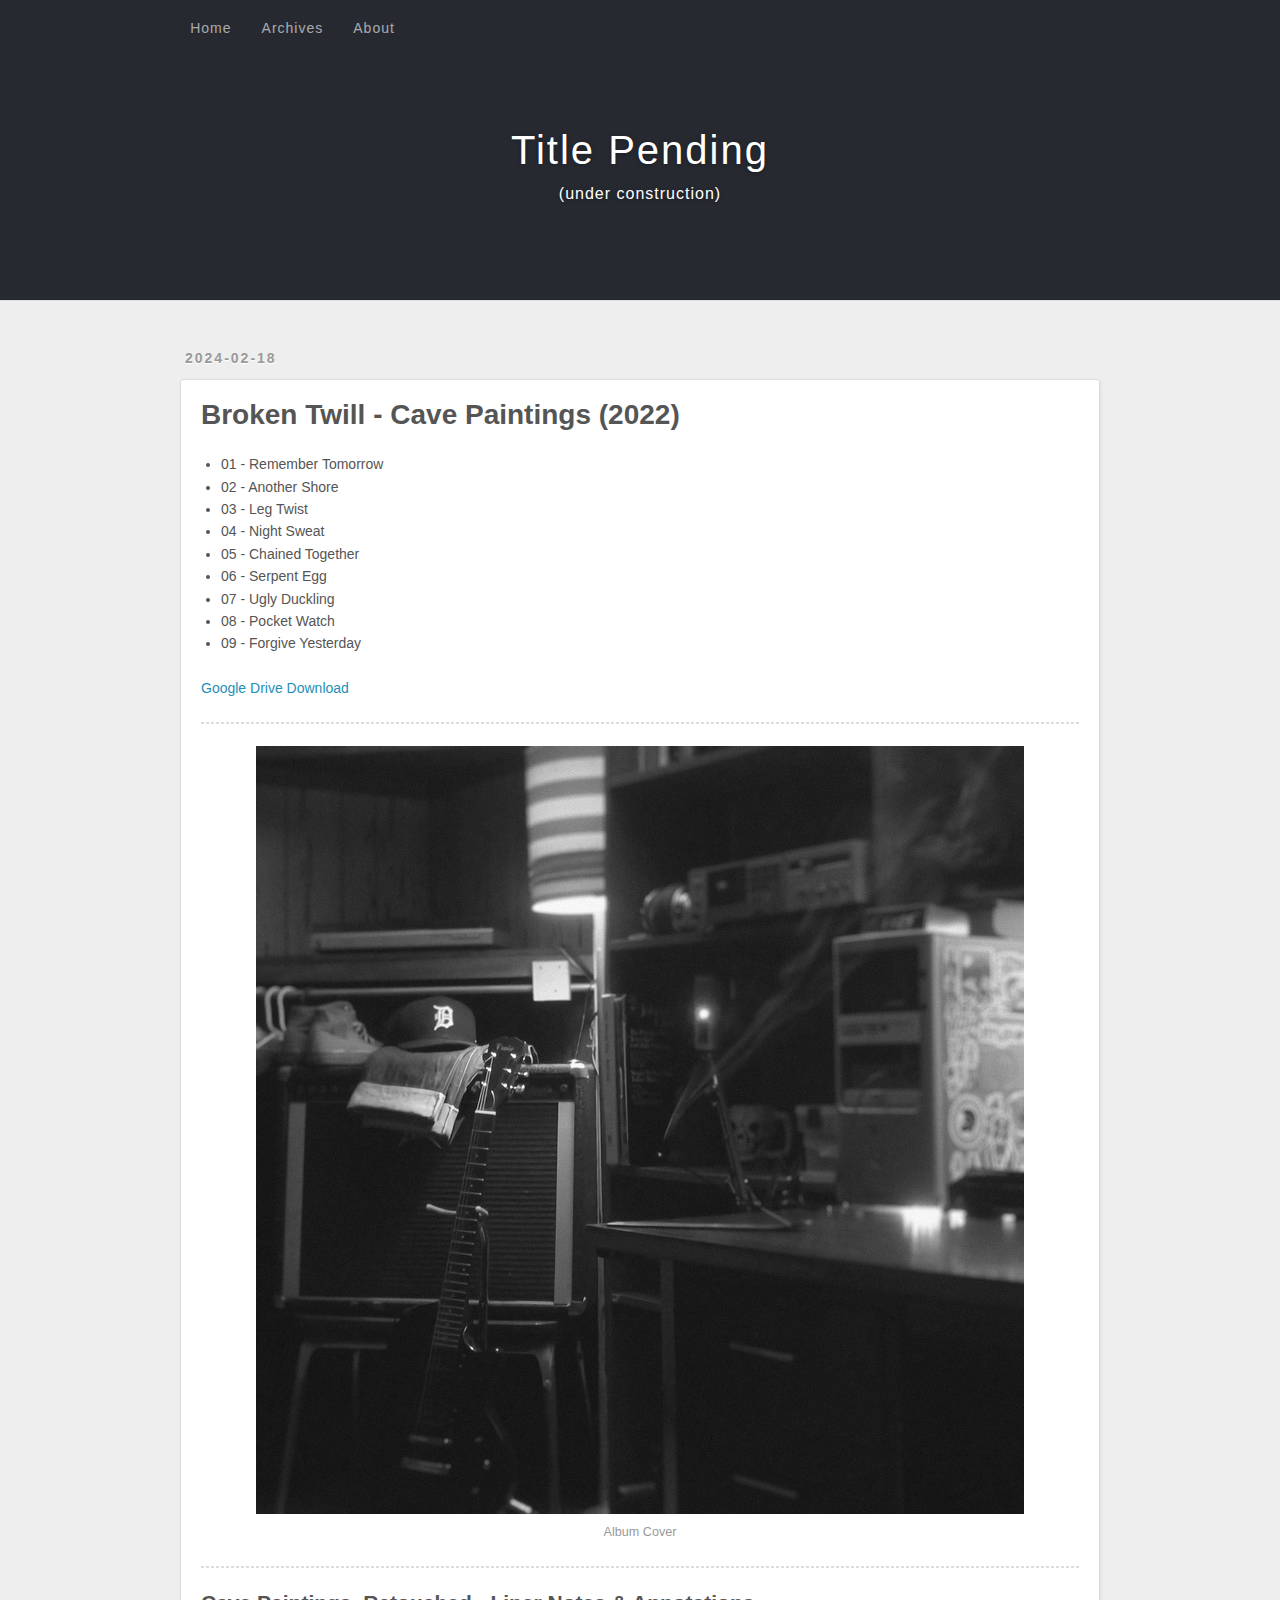
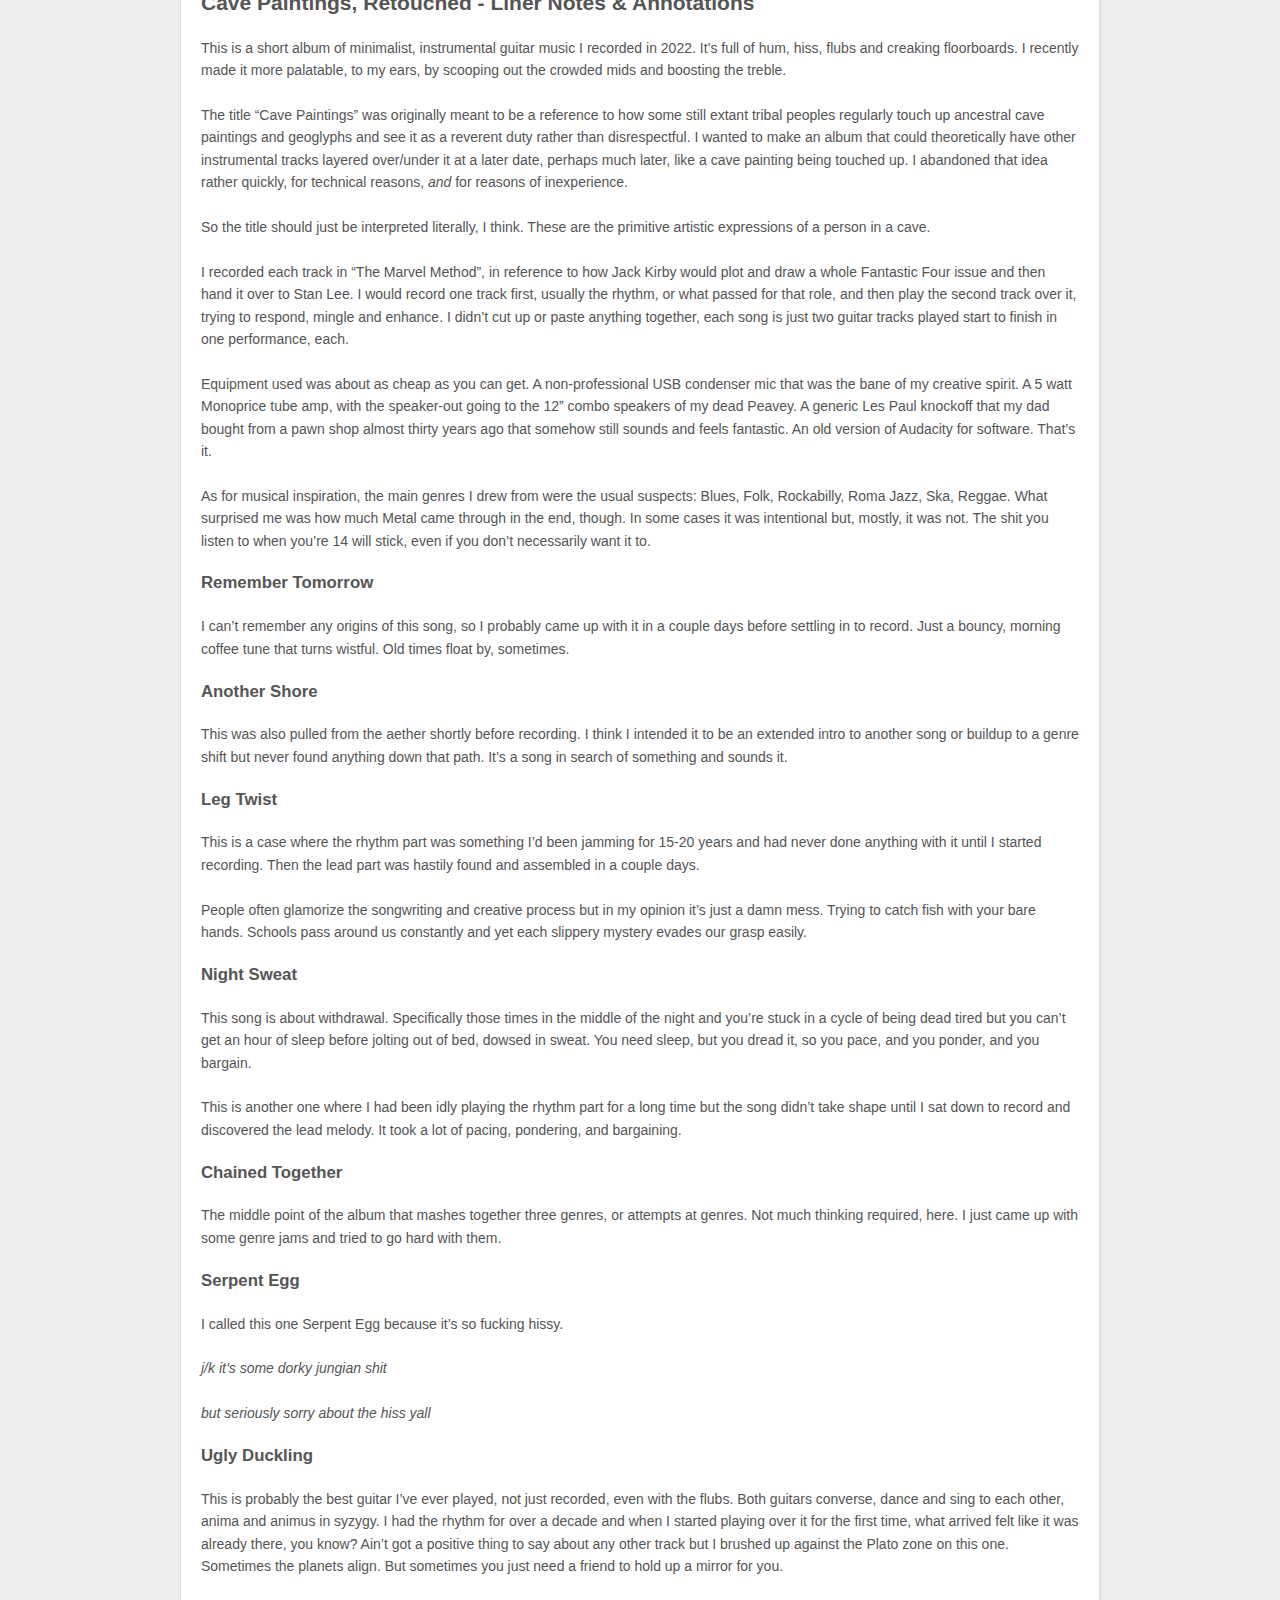
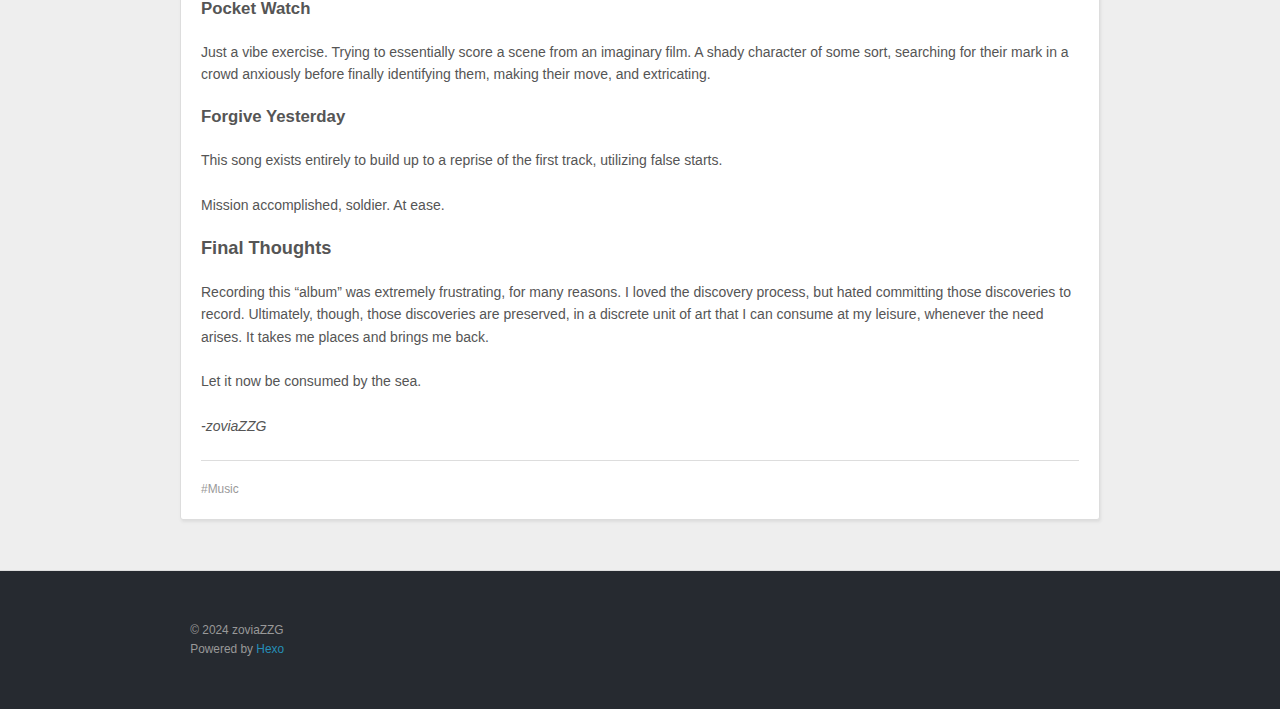
<file: index.html>
<!DOCTYPE html>
<html>
<head>
  <meta charset="utf-8">
  
  
  <title>Title Pending</title>
  <meta name="viewport" content="width=device-width, initial-scale=1, shrink-to-fit=no">
  <meta property="og:type" content="website">
<meta property="og:title" content="Title Pending">
<meta property="og:url" content="http://zoviazzg.github.io/index.html">
<meta property="og:site_name" content="Title Pending">
<meta property="og:locale" content="en_US">
<meta property="article:author" content="zoviaZZG">
<meta name="twitter:card" content="summary">
  
    <link rel="alternate" href="/" title="Title Pending" >
  
  
  
  
<link rel="stylesheet" href="/css/style.css">

  
    
<link rel="stylesheet" href="/fancybox/jquery.fancybox.min.css">

  
  
</head>

<body>
  <div id="container">
    <div id="wrap">
      <header id="header">
  <div id="banner"></div>
  <div id="header-outer" class="outer">
    <div id="header-title" class="inner">
      <h1 id="logo-wrap">
        <a href="/" id="logo">Title Pending</a>
      </h1>
      
        <h2 id="subtitle-wrap">
          <a href="/" id="subtitle">(under construction)</a>
        </h2>
      
    </div>
    <div id="header-inner" class="inner">
      <nav id="main-nav">
        <a id="main-nav-toggle" class="nav-icon"><span class="fa fa-bars"></span></a>
        
          <a class="main-nav-link" href="/">Home</a>
        
          <a class="main-nav-link" href="/archives">Archives</a>
        
          <a class="main-nav-link" href="/about">About</a>
        
      </nav>
    </div>
  </div>
</header>

      <div class="outer">
        <section id="main">
  
    <article id="post-Broken-Twill-Cave-Paintings-2022-Retouched" class="h-entry article article-type-post" itemprop="blogPost" itemscope itemtype="https://schema.org/BlogPosting">
  <div class="article-meta">
    <a href="/2024/02/18/Broken-Twill-Cave-Paintings-2022-Retouched/" class="article-date">
  <time class="dt-published" datetime="2024-02-18T15:00:00.000Z" itemprop="datePublished">2024-02-18</time>
</a>
    
  </div>
  <div class="article-inner">
    
    
      <header class="article-header">
        
  
    <h1 itemprop="name">
      <a class="p-name article-title" href="/2024/02/18/Broken-Twill-Cave-Paintings-2022-Retouched/">Broken Twill - Cave Paintings (2022)</a>
    </h1>
  

      </header>
    
    <div class="e-content article-entry" itemprop="articleBody">
      
        <ul>
<li>01 - Remember Tomorrow</li>
<li>02 - Another Shore</li>
<li>03 - Leg Twist</li>
<li>04 - Night Sweat</li>
<li>05 - Chained Together</li>
<li>06 - Serpent Egg </li>
<li>07 - Ugly Duckling</li>
<li>08 - Pocket Watch</li>
<li>09 - Forgive Yesterday</li>
</ul>
<p><a target="_blank" rel="noopener" href="https://drive.google.com/drive/folders/1oJ6Hb2MiiOhTtZ-JxHcaRab-RBnukZWq?usp=sharing" title="Google Drive Download">Google Drive Download</a></p>
<hr>
<p><img src="/../images/Blog%20-%20Cave%20Paintings%20Album%20Art.jpg" alt="Album Cover" title="Broken Twill - Cave Paintings"></p>
<hr>
<h2 id="Cave-Paintings-Retouched-Liner-Notes-Annotations"><a href="#Cave-Paintings-Retouched-Liner-Notes-Annotations" class="headerlink" title="Cave Paintings, Retouched - Liner Notes &amp; Annotations"></a>Cave Paintings, Retouched - Liner Notes &amp; Annotations</h2><p>This is a short album of minimalist, instrumental guitar music I recorded in 2022. It’s full of hum, hiss, flubs and creaking floorboards. I recently made it more palatable, to my ears, by scooping out the crowded mids and boosting the treble.</p>
<p>The title “Cave Paintings” was originally meant to be a reference to how some still extant tribal peoples regularly touch up ancestral cave paintings and geoglyphs and see it as a  reverent duty rather than disrespectful. I wanted to make an album that could theoretically have other instrumental tracks layered over&#x2F;under it at a later date, perhaps much later, like a cave painting being touched up. I abandoned that idea rather quickly, for technical reasons, <em>and</em> for reasons of inexperience.</p>
<p>So the title should just be interpreted literally, I think. These are the primitive artistic expressions of a person in a cave.</p>
<p>I recorded each track in “The Marvel Method”, in reference to how Jack Kirby would plot and draw a whole Fantastic Four issue and then hand it over to Stan Lee. I would record one track first, usually the rhythm, or what passed for that role, and then play the second track over it, trying to respond, mingle and enhance. I didn’t cut up or paste anything together, each song is just two guitar tracks played start to finish in one performance, each.</p>
<p>Equipment used was about as cheap as you can get. A non-professional USB condenser mic that was the bane of my creative spirit. A 5 watt Monoprice tube amp, with the speaker-out going to the 12” combo speakers of my dead Peavey. A generic Les Paul knockoff that my dad bought from a pawn shop almost thirty years ago that somehow still sounds and feels fantastic. An old version of Audacity for software. That’s it.</p>
<p>As for musical inspiration, the main genres I drew from were the usual suspects: Blues, Folk, Rockabilly, Roma Jazz, Ska, Reggae. What surprised me was how much Metal came through in the end, though. In some cases it was intentional but, mostly, it was not. The shit you listen to when you’re 14 will stick, even if you don’t necessarily want it to.</p>
<h4 id="Remember-Tomorrow"><a href="#Remember-Tomorrow" class="headerlink" title="Remember Tomorrow"></a>Remember Tomorrow</h4><p>I can’t remember any origins of this song, so I probably came up with it in a couple days before settling in to record. Just a bouncy, morning coffee tune that turns wistful. Old times float by, sometimes.</p>
<h4 id="Another-Shore"><a href="#Another-Shore" class="headerlink" title="Another Shore"></a>Another Shore</h4><p>This was also pulled from the aether shortly before recording. I think I intended it to be an extended intro to another song or buildup to a genre shift but never found anything down that path. It’s a song in search of something and sounds it.</p>
<h4 id="Leg-Twist"><a href="#Leg-Twist" class="headerlink" title="Leg Twist"></a>Leg Twist</h4><p>This is a case where the rhythm part was something I’d been jamming for 15-20 years and had never done anything with it until I started recording. Then the lead part was hastily found and assembled in a couple days.</p>
<p>People often glamorize the songwriting and creative process but in my opinion it’s just a damn mess. Trying to catch fish with your bare hands. Schools pass around us constantly and yet each slippery mystery evades our grasp easily.</p>
<h4 id="Night-Sweat"><a href="#Night-Sweat" class="headerlink" title="Night Sweat"></a>Night Sweat</h4><p>This song is about withdrawal. Specifically those times in the middle of the night and you’re stuck in a cycle of being dead tired but you can’t get an hour of sleep before jolting out of bed, dowsed in sweat. You need sleep, but you dread it, so you pace, and you ponder, and you bargain.</p>
<p>This is another one where I had been idly playing the rhythm part for a long time but the song didn’t take shape until I sat down to record and discovered the lead melody. It took a lot of pacing, pondering, and bargaining.</p>
<h4 id="Chained-Together"><a href="#Chained-Together" class="headerlink" title="Chained Together"></a>Chained Together</h4><p>The middle point of the album that mashes together three genres, or attempts at genres. Not much thinking required, here. I just came up with some genre jams and tried to go hard with them.</p>
<h4 id="Serpent-Egg"><a href="#Serpent-Egg" class="headerlink" title="Serpent Egg"></a>Serpent Egg</h4><p>I called this one Serpent Egg because it’s so fucking hissy.</p>
<p><em>j&#x2F;k it’s some dorky jungian shit</em></p>
<p><em>but seriously sorry about the hiss yall</em></p>
<h4 id="Ugly-Duckling"><a href="#Ugly-Duckling" class="headerlink" title="Ugly Duckling"></a>Ugly Duckling</h4><p>This is probably the best guitar I’ve ever played, not just recorded, even with the flubs. Both guitars converse, dance and sing to each other, anima and animus in syzygy. I had the rhythm for over a decade and when I started playing over it for the first time, what arrived felt like it was already there, you know? Ain’t got a positive thing to say about any other track but I brushed up against the Plato zone on this one. Sometimes the planets align. But sometimes you just need a friend to hold up a mirror for you. </p>
<h4 id="Pocket-Watch"><a href="#Pocket-Watch" class="headerlink" title="Pocket Watch"></a>Pocket Watch</h4><p>Just a vibe exercise. Trying to essentially score a scene from an imaginary film. A shady character of some sort, searching for their mark in a crowd anxiously before finally identifying them, making their move, and extricating. </p>
<h4 id="Forgive-Yesterday"><a href="#Forgive-Yesterday" class="headerlink" title="Forgive Yesterday"></a>Forgive Yesterday</h4><p>This song exists entirely to build up to a reprise of the first track, utilizing false starts. </p>
<p>Mission accomplished, soldier. At ease.</p>
<h3 id="Final-Thoughts"><a href="#Final-Thoughts" class="headerlink" title="Final Thoughts"></a>Final Thoughts</h3><p>Recording this “album” was extremely frustrating, for many reasons. I loved the discovery process, but hated committing those discoveries to record. Ultimately, though, those discoveries are preserved, in a discrete unit of art that I can consume at my leisure, whenever the need arises. It takes me places and brings me back.</p>
<p>Let it now be consumed by the sea.</p>
<p><em>-zoviaZZG</em></p>

      
    </div>
    <footer class="article-footer">
      <a data-url="http://zoviazzg.github.io/2024/02/18/Broken-Twill-Cave-Paintings-2022-Retouched/" data-id="cltl5b1lb0001vpfpb4jn3g0p" data-title="Broken Twill - Cave Paintings (2022)" class="article-share-link"><span class="fa fa-share"></span></a>
      
      
      
  <ul class="article-tag-list" itemprop="keywords"><li class="article-tag-list-item"><a class="article-tag-list-link" href="/tags/Music/" rel="tag">Music</a></li></ul>

    </footer>
  </div>
  
</article>




  


</section>
        
      </div>
      <footer id="footer">
  
  <div class="outer">
    <div id="footer-info" class="inner">
      
      &copy; 2024 zoviaZZG<br>
      Powered by <a href="https://hexo.io/" target="_blank">Hexo</a>
    </div>
  </div>
</footer>

    </div>
    <nav id="mobile-nav">
  
    <a href="/" class="mobile-nav-link">Home</a>
  
    <a href="/archives" class="mobile-nav-link">Archives</a>
  
    <a href="/about" class="mobile-nav-link">About</a>
  
</nav>
    


<script src="/js/jquery-3.6.4.min.js"></script>



  
<script src="/fancybox/jquery.fancybox.min.js"></script>




<script src="/js/script.js"></script>





  </div>
</body>
</html>
</file>
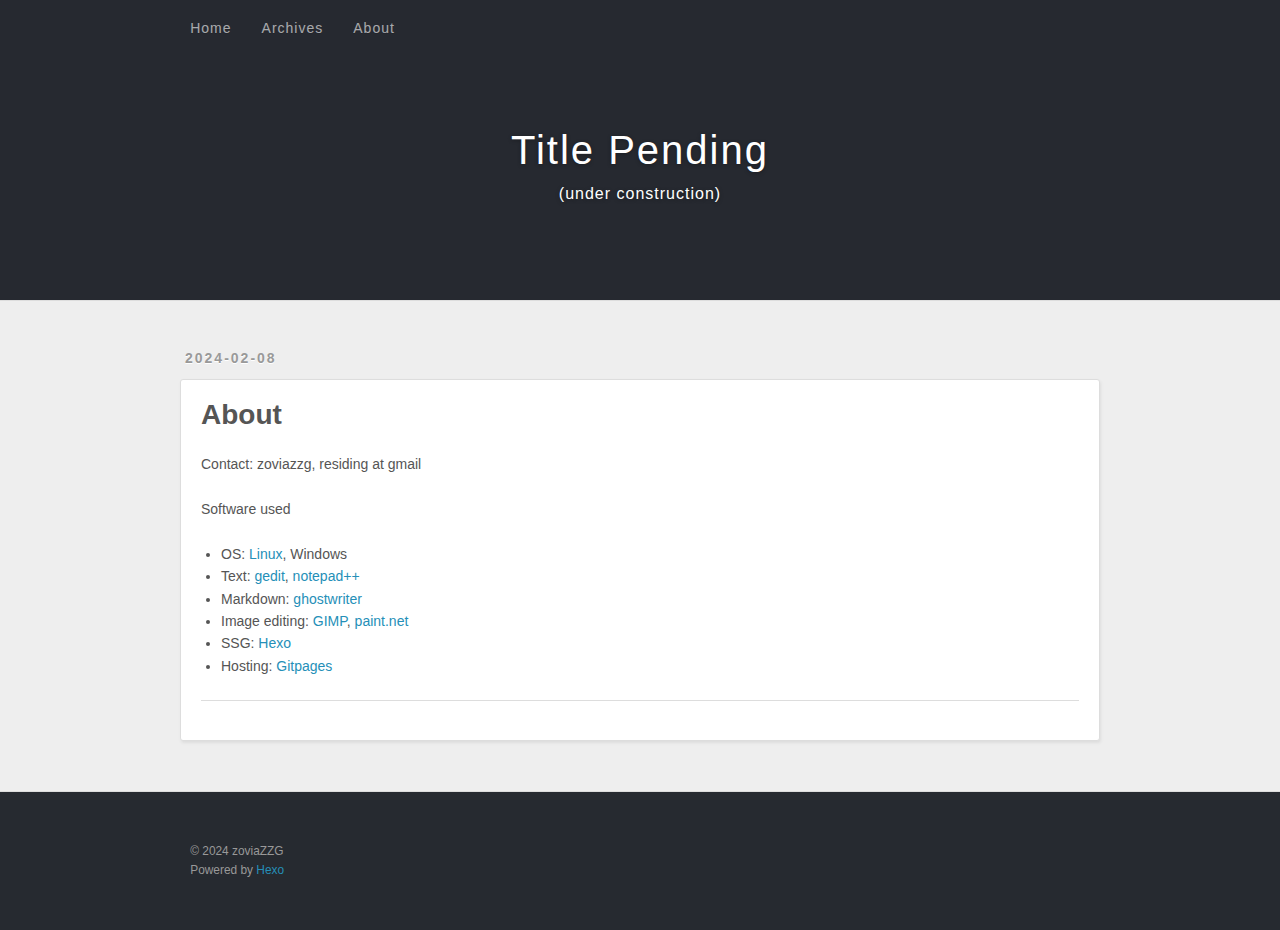
<file: about/index.html>
<!DOCTYPE html>
<html>
<head>
  <meta charset="utf-8">
  
  
  <title>About | Title Pending</title>
  <meta name="viewport" content="width=device-width, initial-scale=1, shrink-to-fit=no">
  <meta name="description" content="Contact: zoviazzg, residing at gmail Software used  OS: Linux, Windows Text: gedit, notepad++ Markdown: ghostwriter Image editing: GIMP, paint.net SSG: Hexo Hosting: Gitpages">
<meta property="og:type" content="website">
<meta property="og:title" content="About">
<meta property="og:url" content="http://zoviazzg.github.io/about/index.html">
<meta property="og:site_name" content="Title Pending">
<meta property="og:description" content="Contact: zoviazzg, residing at gmail Software used  OS: Linux, Windows Text: gedit, notepad++ Markdown: ghostwriter Image editing: GIMP, paint.net SSG: Hexo Hosting: Gitpages">
<meta property="og:locale" content="en_US">
<meta property="article:published_time" content="2024-02-08T15:00:00.000Z">
<meta property="article:modified_time" content="2024-02-15T21:03:41.643Z">
<meta property="article:author" content="zoviaZZG">
<meta name="twitter:card" content="summary">
  
    <link rel="alternate" href="/" title="Title Pending" >
  
  
  
  
<link rel="stylesheet" href="/css/style.css">

  
    
<link rel="stylesheet" href="/fancybox/jquery.fancybox.min.css">

  
  
</head>

<body>
  <div id="container">
    <div id="wrap">
      <header id="header">
  <div id="banner"></div>
  <div id="header-outer" class="outer">
    <div id="header-title" class="inner">
      <h1 id="logo-wrap">
        <a href="/" id="logo">Title Pending</a>
      </h1>
      
        <h2 id="subtitle-wrap">
          <a href="/" id="subtitle">(under construction)</a>
        </h2>
      
    </div>
    <div id="header-inner" class="inner">
      <nav id="main-nav">
        <a id="main-nav-toggle" class="nav-icon"><span class="fa fa-bars"></span></a>
        
          <a class="main-nav-link" href="/">Home</a>
        
          <a class="main-nav-link" href="/archives">Archives</a>
        
          <a class="main-nav-link" href="/about">About</a>
        
      </nav>
    </div>
  </div>
</header>

      <div class="outer">
        <section id="main"><article id="page-" class="h-entry article article-type-page" itemprop="blogPost" itemscope itemtype="https://schema.org/BlogPosting">
  <div class="article-meta">
    <a href="/about/index.html" class="article-date">
  <time class="dt-published" datetime="2024-02-08T15:00:00.000Z" itemprop="datePublished">2024-02-08</time>
</a>
    
  </div>
  <div class="article-inner">
    
    
      <header class="article-header">
        
  
    <h1 class="p-name article-title" itemprop="headline name">
      About
    </h1>
  

      </header>
    
    <div class="e-content article-entry" itemprop="articleBody">
      
        <p>Contact: zoviazzg, residing at gmail</p>
<p>Software used</p>
<ul>
<li>OS: <a target="_blank" rel="noopener" href="https://distrowatch.com/" title="Linux">Linux</a>, Windows</li>
<li>Text: <a target="_blank" rel="noopener" href="https://gedit-technology.github.io/apps/gedit/" title="gedit">gedit</a>, <a target="_blank" rel="noopener" href="https://notepad-plus-plus.org/" title="Notepad++">notepad++</a></li>
<li>Markdown: <a target="_blank" rel="noopener" href="https://github.com/KDE/ghostwriter" title="ghostwriter">ghostwriter</a></li>
<li>Image editing: <a target="_blank" rel="noopener" href="https://www.gimp.org/" title="GIMP">GIMP</a>, <a target="_blank" rel="noopener" href="https://www.getpaint.net/" title="paint.net">paint.net</a></li>
<li>SSG: <a target="_blank" rel="noopener" href="https://github.com/hexojs/hexo" title="Hexo">Hexo</a></li>
<li>Hosting: <a target="_blank" rel="noopener" href="https://pages.github.com/" title="Gitpages">Gitpages</a></li>
</ul>

      
    </div>
    <footer class="article-footer">
      <a data-url="http://zoviazzg.github.io/about/index.html" data-id="cltl5b1l80000vpfpbs2n1p8i" data-title="About" class="article-share-link"><span class="fa fa-share"></span></a>
      
      
      
    </footer>
  </div>
  
    
  
</article>



</section>
        
      </div>
      <footer id="footer">
  
  <div class="outer">
    <div id="footer-info" class="inner">
      
      &copy; 2024 zoviaZZG<br>
      Powered by <a href="https://hexo.io/" target="_blank">Hexo</a>
    </div>
  </div>
</footer>

    </div>
    <nav id="mobile-nav">
  
    <a href="/" class="mobile-nav-link">Home</a>
  
    <a href="/archives" class="mobile-nav-link">Archives</a>
  
    <a href="/about" class="mobile-nav-link">About</a>
  
</nav>
    


<script src="/js/jquery-3.6.4.min.js"></script>



  
<script src="/fancybox/jquery.fancybox.min.js"></script>




<script src="/js/script.js"></script>





  </div>
</body>
</html>
</file>
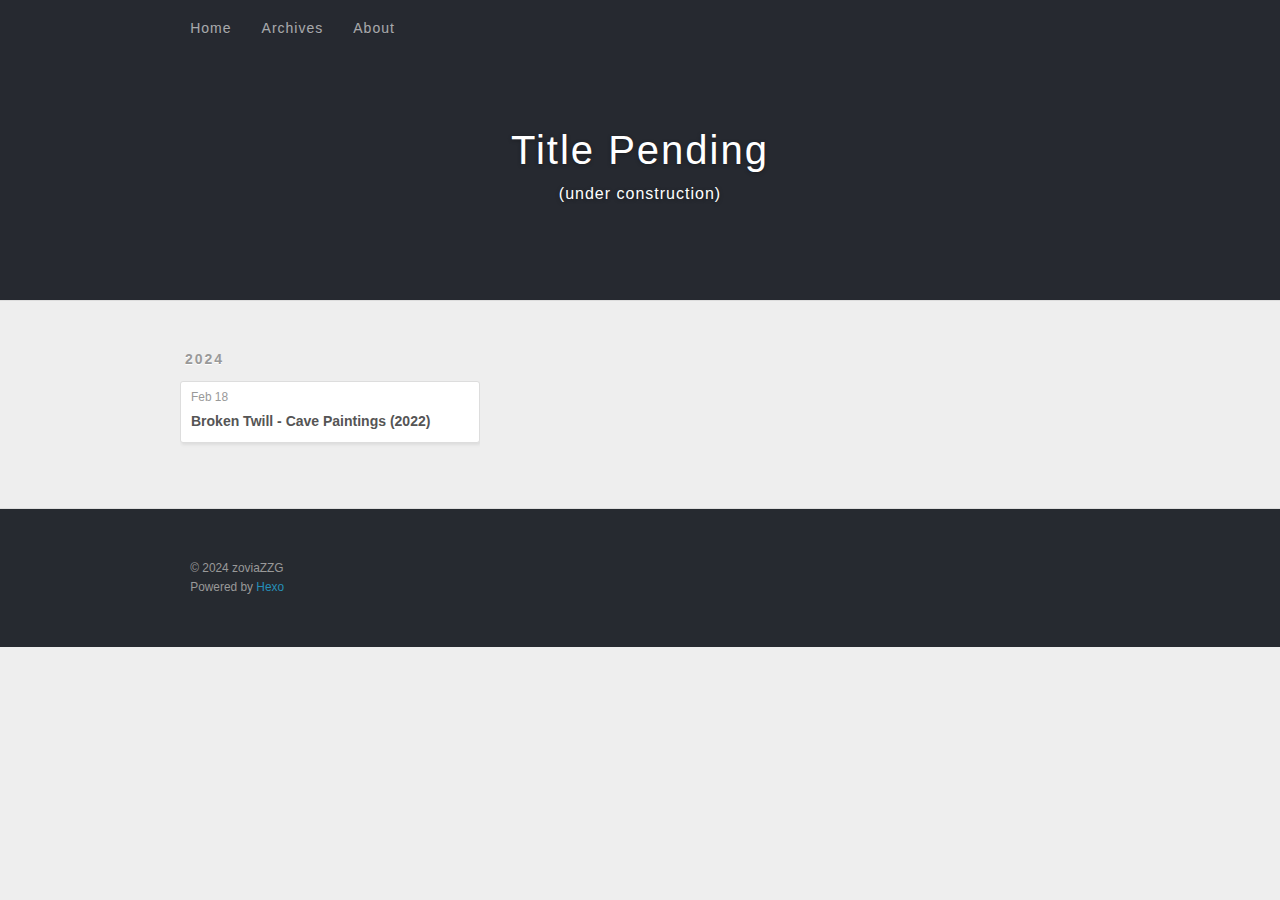
<file: archives/index.html>
<!DOCTYPE html>
<html>
<head>
  <meta charset="utf-8">
  
  
  <title>Archives | Title Pending</title>
  <meta name="viewport" content="width=device-width, initial-scale=1, shrink-to-fit=no">
  <meta property="og:type" content="website">
<meta property="og:title" content="Title Pending">
<meta property="og:url" content="http://zoviazzg.github.io/archives/index.html">
<meta property="og:site_name" content="Title Pending">
<meta property="og:locale" content="en_US">
<meta property="article:author" content="zoviaZZG">
<meta name="twitter:card" content="summary">
  
    <link rel="alternate" href="/" title="Title Pending" >
  
  
  
  
<link rel="stylesheet" href="/css/style.css">

  
    
<link rel="stylesheet" href="/fancybox/jquery.fancybox.min.css">

  
  
</head>

<body>
  <div id="container">
    <div id="wrap">
      <header id="header">
  <div id="banner"></div>
  <div id="header-outer" class="outer">
    <div id="header-title" class="inner">
      <h1 id="logo-wrap">
        <a href="/" id="logo">Title Pending</a>
      </h1>
      
        <h2 id="subtitle-wrap">
          <a href="/" id="subtitle">(under construction)</a>
        </h2>
      
    </div>
    <div id="header-inner" class="inner">
      <nav id="main-nav">
        <a id="main-nav-toggle" class="nav-icon"><span class="fa fa-bars"></span></a>
        
          <a class="main-nav-link" href="/">Home</a>
        
          <a class="main-nav-link" href="/archives">Archives</a>
        
          <a class="main-nav-link" href="/about">About</a>
        
      </nav>
    </div>
  </div>
</header>

      <div class="outer">
        <section id="main">
  
  
    
    
      
      
      <section class="archives-wrap">
        <div class="archive-year-wrap">
          <a href="/archives/2024" class="archive-year">2024</a>
        </div>
        <div class="archives">
    
    <article class="archive-article archive-type-post">
  <div class="archive-article-inner">
    <header class="archive-article-header">
      <a href="/2024/02/18/Broken-Twill-Cave-Paintings-2022-Retouched/" class="archive-article-date">
  <time class="dt-published" datetime="2024-02-18T15:00:00.000Z" itemprop="datePublished">Feb 18</time>
</a>
      
  
    <h1 itemprop="name">
      <a class="archive-article-title" href="/2024/02/18/Broken-Twill-Cave-Paintings-2022-Retouched/">Broken Twill - Cave Paintings (2022)</a>
    </h1>
  

    </header>
  </div>
</article>
  
  
    </div></section>
  


</section>
        
      </div>
      <footer id="footer">
  
  <div class="outer">
    <div id="footer-info" class="inner">
      
      &copy; 2024 zoviaZZG<br>
      Powered by <a href="https://hexo.io/" target="_blank">Hexo</a>
    </div>
  </div>
</footer>

    </div>
    <nav id="mobile-nav">
  
    <a href="/" class="mobile-nav-link">Home</a>
  
    <a href="/archives" class="mobile-nav-link">Archives</a>
  
    <a href="/about" class="mobile-nav-link">About</a>
  
</nav>
    


<script src="/js/jquery-3.6.4.min.js"></script>



  
<script src="/fancybox/jquery.fancybox.min.js"></script>




<script src="/js/script.js"></script>





  </div>
</body>
</html>
</file>
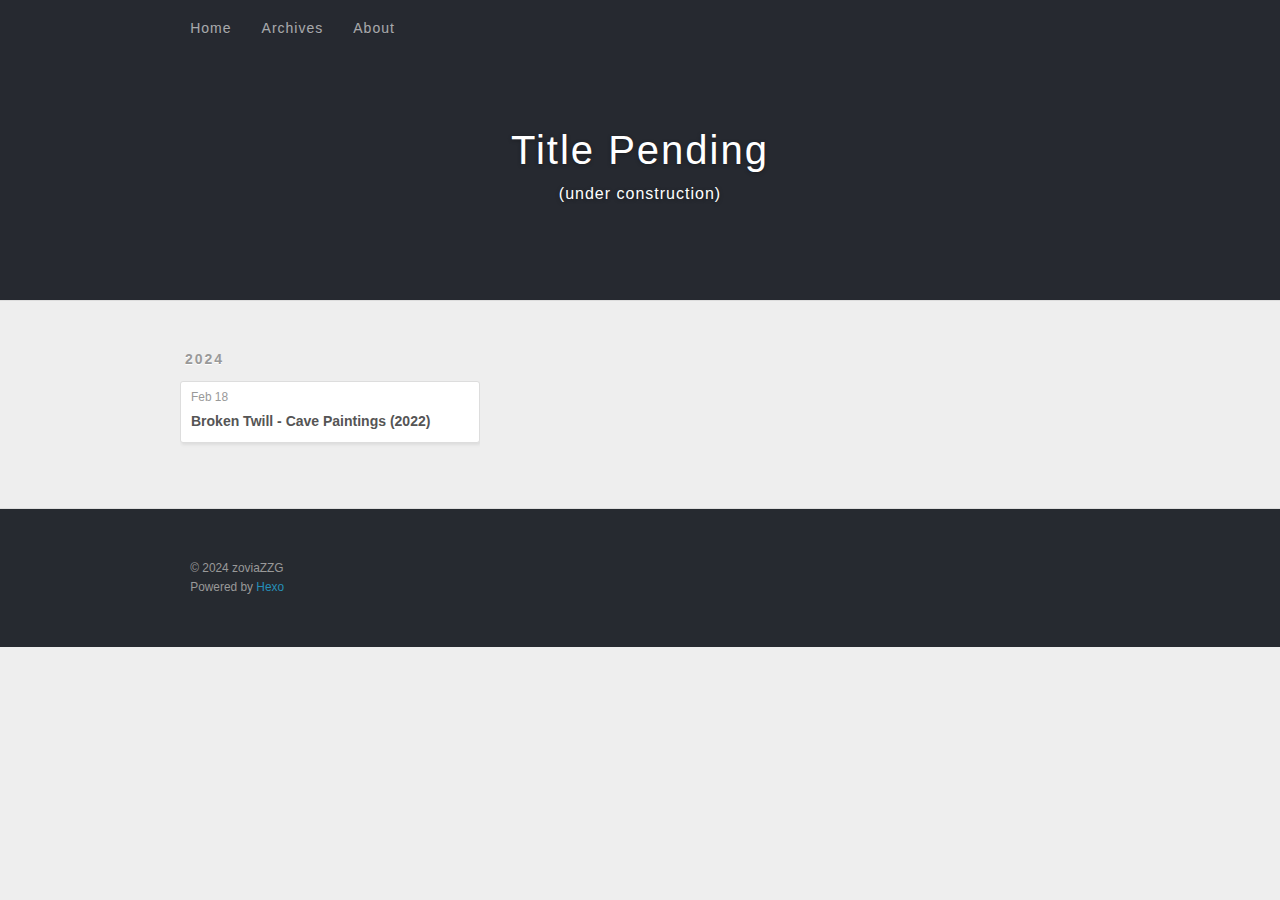
<file: archives/2024/index.html>
<!DOCTYPE html>
<html>
<head>
  <meta charset="utf-8">
  
  
  <title>Archives: 2024 | Title Pending</title>
  <meta name="viewport" content="width=device-width, initial-scale=1, shrink-to-fit=no">
  <meta property="og:type" content="website">
<meta property="og:title" content="Title Pending">
<meta property="og:url" content="http://zoviazzg.github.io/archives/2024/index.html">
<meta property="og:site_name" content="Title Pending">
<meta property="og:locale" content="en_US">
<meta property="article:author" content="zoviaZZG">
<meta name="twitter:card" content="summary">
  
    <link rel="alternate" href="/" title="Title Pending" >
  
  
  
  
<link rel="stylesheet" href="/css/style.css">

  
    
<link rel="stylesheet" href="/fancybox/jquery.fancybox.min.css">

  
  
</head>

<body>
  <div id="container">
    <div id="wrap">
      <header id="header">
  <div id="banner"></div>
  <div id="header-outer" class="outer">
    <div id="header-title" class="inner">
      <h1 id="logo-wrap">
        <a href="/" id="logo">Title Pending</a>
      </h1>
      
        <h2 id="subtitle-wrap">
          <a href="/" id="subtitle">(under construction)</a>
        </h2>
      
    </div>
    <div id="header-inner" class="inner">
      <nav id="main-nav">
        <a id="main-nav-toggle" class="nav-icon"><span class="fa fa-bars"></span></a>
        
          <a class="main-nav-link" href="/">Home</a>
        
          <a class="main-nav-link" href="/archives">Archives</a>
        
          <a class="main-nav-link" href="/about">About</a>
        
      </nav>
    </div>
  </div>
</header>

      <div class="outer">
        <section id="main">
  
  
    
    
      
      
      <section class="archives-wrap">
        <div class="archive-year-wrap">
          <a href="/archives/2024" class="archive-year">2024</a>
        </div>
        <div class="archives">
    
    <article class="archive-article archive-type-post">
  <div class="archive-article-inner">
    <header class="archive-article-header">
      <a href="/2024/02/18/Broken-Twill-Cave-Paintings-2022-Retouched/" class="archive-article-date">
  <time class="dt-published" datetime="2024-02-18T15:00:00.000Z" itemprop="datePublished">Feb 18</time>
</a>
      
  
    <h1 itemprop="name">
      <a class="archive-article-title" href="/2024/02/18/Broken-Twill-Cave-Paintings-2022-Retouched/">Broken Twill - Cave Paintings (2022)</a>
    </h1>
  

    </header>
  </div>
</article>
  
  
    </div></section>
  


</section>
        
      </div>
      <footer id="footer">
  
  <div class="outer">
    <div id="footer-info" class="inner">
      
      &copy; 2024 zoviaZZG<br>
      Powered by <a href="https://hexo.io/" target="_blank">Hexo</a>
    </div>
  </div>
</footer>

    </div>
    <nav id="mobile-nav">
  
    <a href="/" class="mobile-nav-link">Home</a>
  
    <a href="/archives" class="mobile-nav-link">Archives</a>
  
    <a href="/about" class="mobile-nav-link">About</a>
  
</nav>
    


<script src="/js/jquery-3.6.4.min.js"></script>



  
<script src="/fancybox/jquery.fancybox.min.js"></script>




<script src="/js/script.js"></script>





  </div>
</body>
</html>
</file>
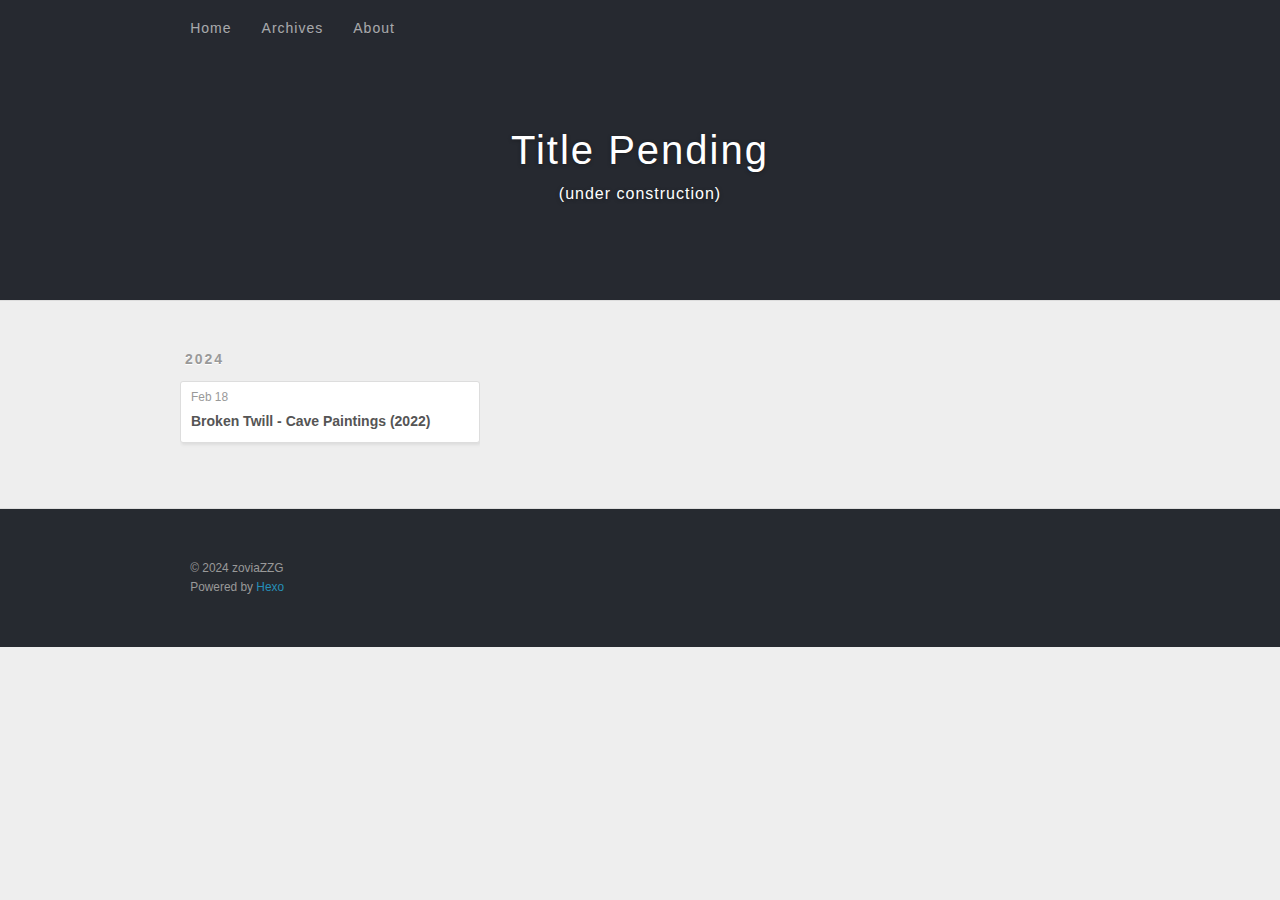
<file: tags/Music/index.html>
<!DOCTYPE html>
<html>
<head>
  <meta charset="utf-8">
  
  
  <title>Tag: Music | Title Pending</title>
  <meta name="viewport" content="width=device-width, initial-scale=1, shrink-to-fit=no">
  <meta property="og:type" content="website">
<meta property="og:title" content="Title Pending">
<meta property="og:url" content="http://zoviazzg.github.io/tags/Music/index.html">
<meta property="og:site_name" content="Title Pending">
<meta property="og:locale" content="en_US">
<meta property="article:author" content="zoviaZZG">
<meta name="twitter:card" content="summary">
  
    <link rel="alternate" href="/" title="Title Pending" >
  
  
  
  
<link rel="stylesheet" href="/css/style.css">

  
    
<link rel="stylesheet" href="/fancybox/jquery.fancybox.min.css">

  
  
</head>

<body>
  <div id="container">
    <div id="wrap">
      <header id="header">
  <div id="banner"></div>
  <div id="header-outer" class="outer">
    <div id="header-title" class="inner">
      <h1 id="logo-wrap">
        <a href="/" id="logo">Title Pending</a>
      </h1>
      
        <h2 id="subtitle-wrap">
          <a href="/" id="subtitle">(under construction)</a>
        </h2>
      
    </div>
    <div id="header-inner" class="inner">
      <nav id="main-nav">
        <a id="main-nav-toggle" class="nav-icon"><span class="fa fa-bars"></span></a>
        
          <a class="main-nav-link" href="/">Home</a>
        
          <a class="main-nav-link" href="/archives">Archives</a>
        
          <a class="main-nav-link" href="/about">About</a>
        
      </nav>
    </div>
  </div>
</header>

      <div class="outer">
        <section id="main">
  
  
    
    
      
      
      <section class="archives-wrap">
        <div class="archive-year-wrap">
          <a href="/archives/2024" class="archive-year">2024</a>
        </div>
        <div class="archives">
    
    <article class="archive-article archive-type-post">
  <div class="archive-article-inner">
    <header class="archive-article-header">
      <a href="/2024/02/18/Broken-Twill-Cave-Paintings-2022-Retouched/" class="archive-article-date">
  <time class="dt-published" datetime="2024-02-18T15:00:00.000Z" itemprop="datePublished">Feb 18</time>
</a>
      
  
    <h1 itemprop="name">
      <a class="archive-article-title" href="/2024/02/18/Broken-Twill-Cave-Paintings-2022-Retouched/">Broken Twill - Cave Paintings (2022)</a>
    </h1>
  

    </header>
  </div>
</article>
  
  
    </div></section>
  


</section>
        
      </div>
      <footer id="footer">
  
  <div class="outer">
    <div id="footer-info" class="inner">
      
      &copy; 2024 zoviaZZG<br>
      Powered by <a href="https://hexo.io/" target="_blank">Hexo</a>
    </div>
  </div>
</footer>

    </div>
    <nav id="mobile-nav">
  
    <a href="/" class="mobile-nav-link">Home</a>
  
    <a href="/archives" class="mobile-nav-link">Archives</a>
  
    <a href="/about" class="mobile-nav-link">About</a>
  
</nav>
    


<script src="/js/jquery-3.6.4.min.js"></script>



  
<script src="/fancybox/jquery.fancybox.min.js"></script>




<script src="/js/script.js"></script>





  </div>
</body>
</html>
</file>
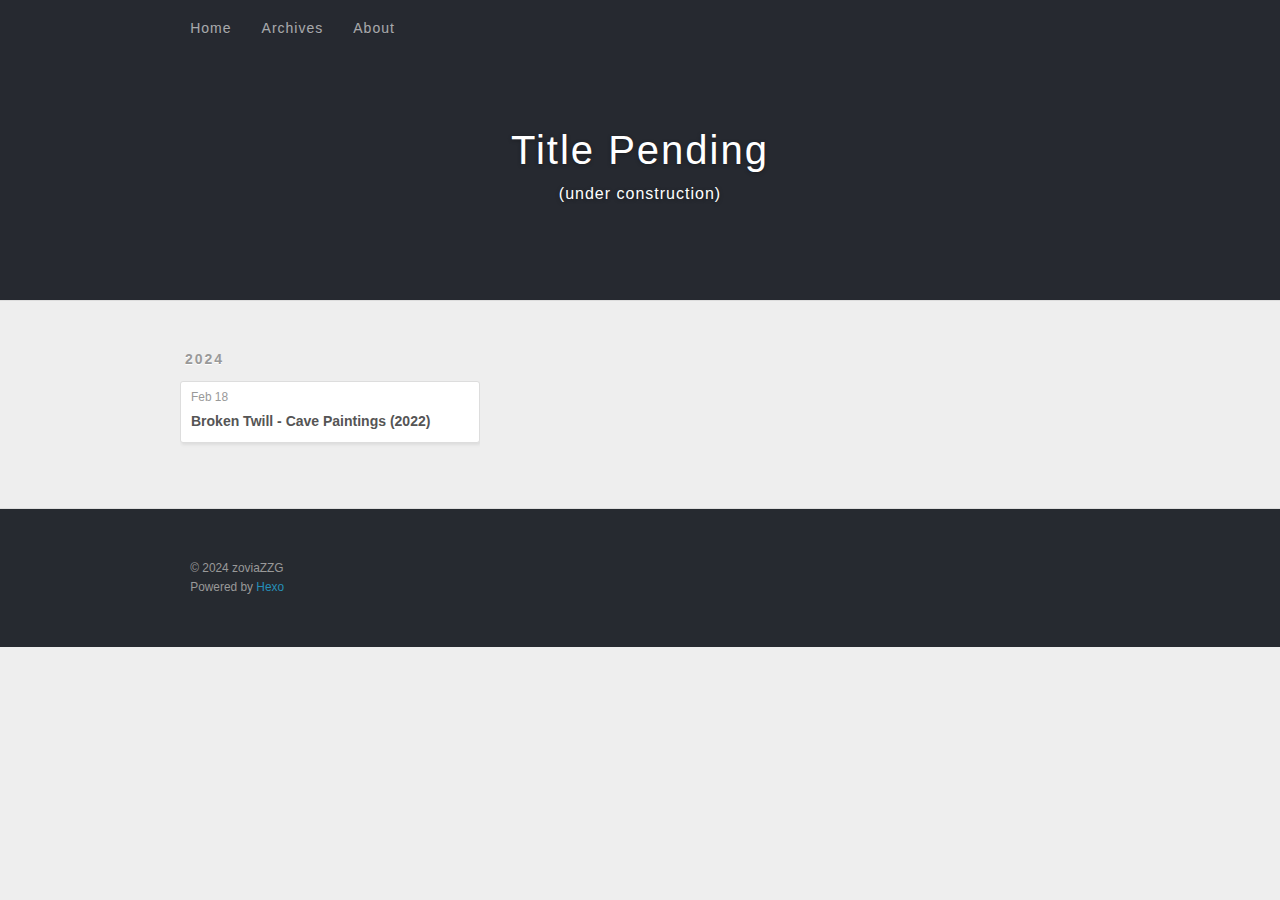
<file: archives/2024/02/index.html>
<!DOCTYPE html>
<html>
<head>
  <meta charset="utf-8">
  
  
  <title>Archives: 2024/2 | Title Pending</title>
  <meta name="viewport" content="width=device-width, initial-scale=1, shrink-to-fit=no">
  <meta property="og:type" content="website">
<meta property="og:title" content="Title Pending">
<meta property="og:url" content="http://zoviazzg.github.io/archives/2024/02/index.html">
<meta property="og:site_name" content="Title Pending">
<meta property="og:locale" content="en_US">
<meta property="article:author" content="zoviaZZG">
<meta name="twitter:card" content="summary">
  
    <link rel="alternate" href="/" title="Title Pending" >
  
  
  
  
<link rel="stylesheet" href="/css/style.css">

  
    
<link rel="stylesheet" href="/fancybox/jquery.fancybox.min.css">

  
  
</head>

<body>
  <div id="container">
    <div id="wrap">
      <header id="header">
  <div id="banner"></div>
  <div id="header-outer" class="outer">
    <div id="header-title" class="inner">
      <h1 id="logo-wrap">
        <a href="/" id="logo">Title Pending</a>
      </h1>
      
        <h2 id="subtitle-wrap">
          <a href="/" id="subtitle">(under construction)</a>
        </h2>
      
    </div>
    <div id="header-inner" class="inner">
      <nav id="main-nav">
        <a id="main-nav-toggle" class="nav-icon"><span class="fa fa-bars"></span></a>
        
          <a class="main-nav-link" href="/">Home</a>
        
          <a class="main-nav-link" href="/archives">Archives</a>
        
          <a class="main-nav-link" href="/about">About</a>
        
      </nav>
    </div>
  </div>
</header>

      <div class="outer">
        <section id="main">
  
  
    
    
      
      
      <section class="archives-wrap">
        <div class="archive-year-wrap">
          <a href="/archives/2024" class="archive-year">2024</a>
        </div>
        <div class="archives">
    
    <article class="archive-article archive-type-post">
  <div class="archive-article-inner">
    <header class="archive-article-header">
      <a href="/2024/02/18/Broken-Twill-Cave-Paintings-2022-Retouched/" class="archive-article-date">
  <time class="dt-published" datetime="2024-02-18T15:00:00.000Z" itemprop="datePublished">Feb 18</time>
</a>
      
  
    <h1 itemprop="name">
      <a class="archive-article-title" href="/2024/02/18/Broken-Twill-Cave-Paintings-2022-Retouched/">Broken Twill - Cave Paintings (2022)</a>
    </h1>
  

    </header>
  </div>
</article>
  
  
    </div></section>
  


</section>
        
      </div>
      <footer id="footer">
  
  <div class="outer">
    <div id="footer-info" class="inner">
      
      &copy; 2024 zoviaZZG<br>
      Powered by <a href="https://hexo.io/" target="_blank">Hexo</a>
    </div>
  </div>
</footer>

    </div>
    <nav id="mobile-nav">
  
    <a href="/" class="mobile-nav-link">Home</a>
  
    <a href="/archives" class="mobile-nav-link">Archives</a>
  
    <a href="/about" class="mobile-nav-link">About</a>
  
</nav>
    


<script src="/js/jquery-3.6.4.min.js"></script>



  
<script src="/fancybox/jquery.fancybox.min.js"></script>




<script src="/js/script.js"></script>





  </div>
</body>
</html>
</file>
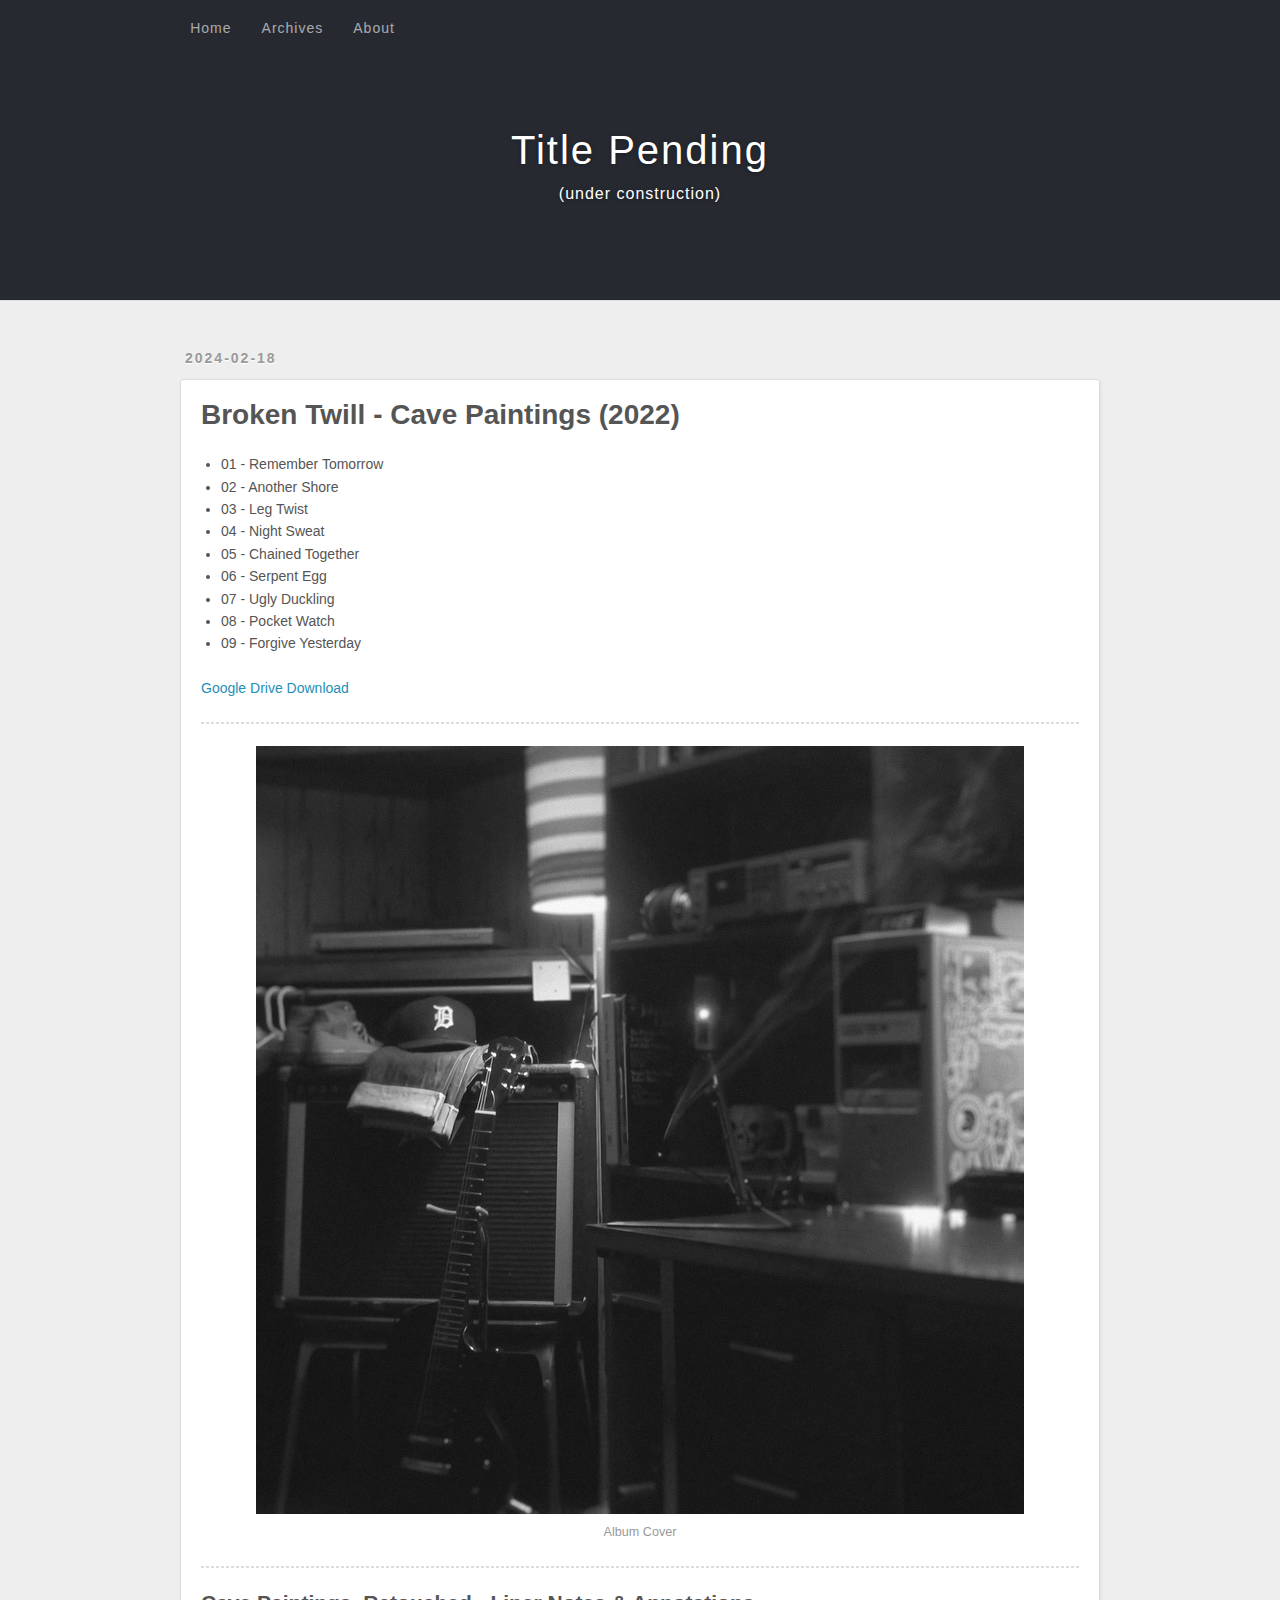
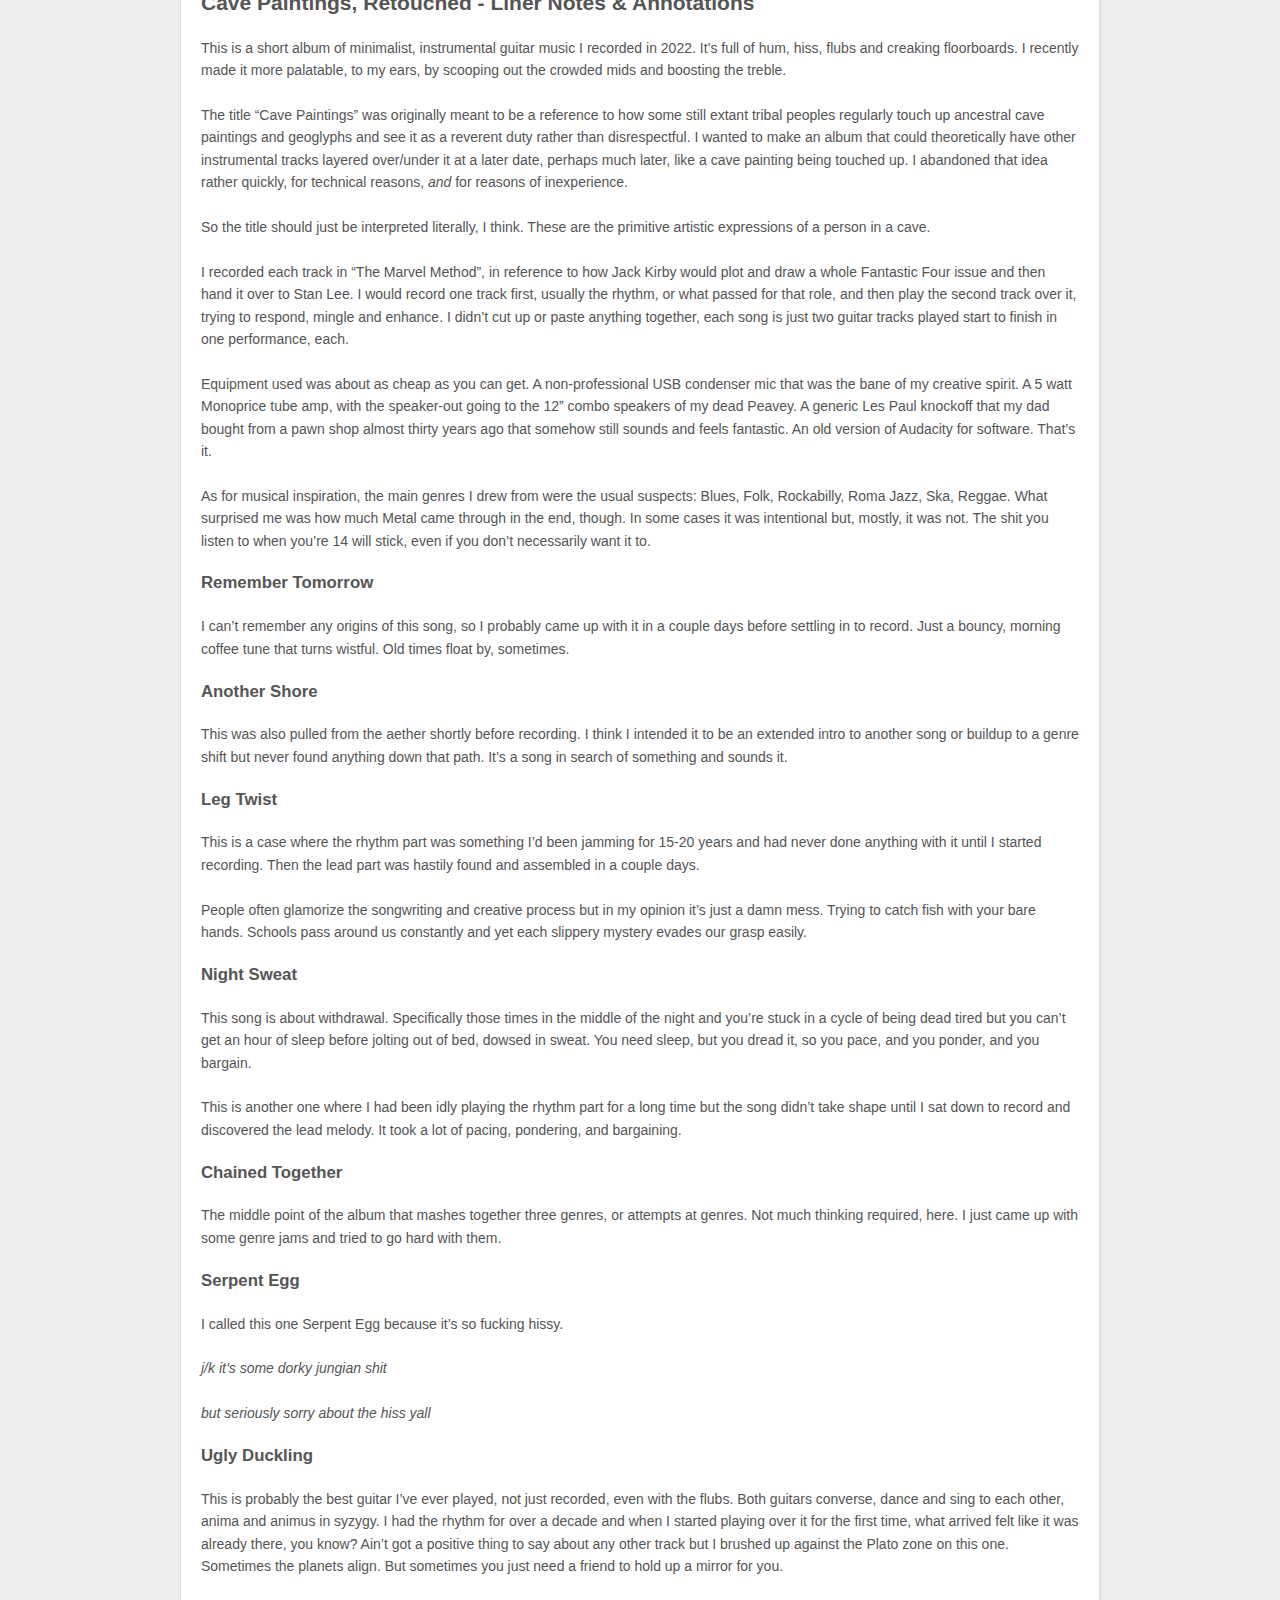
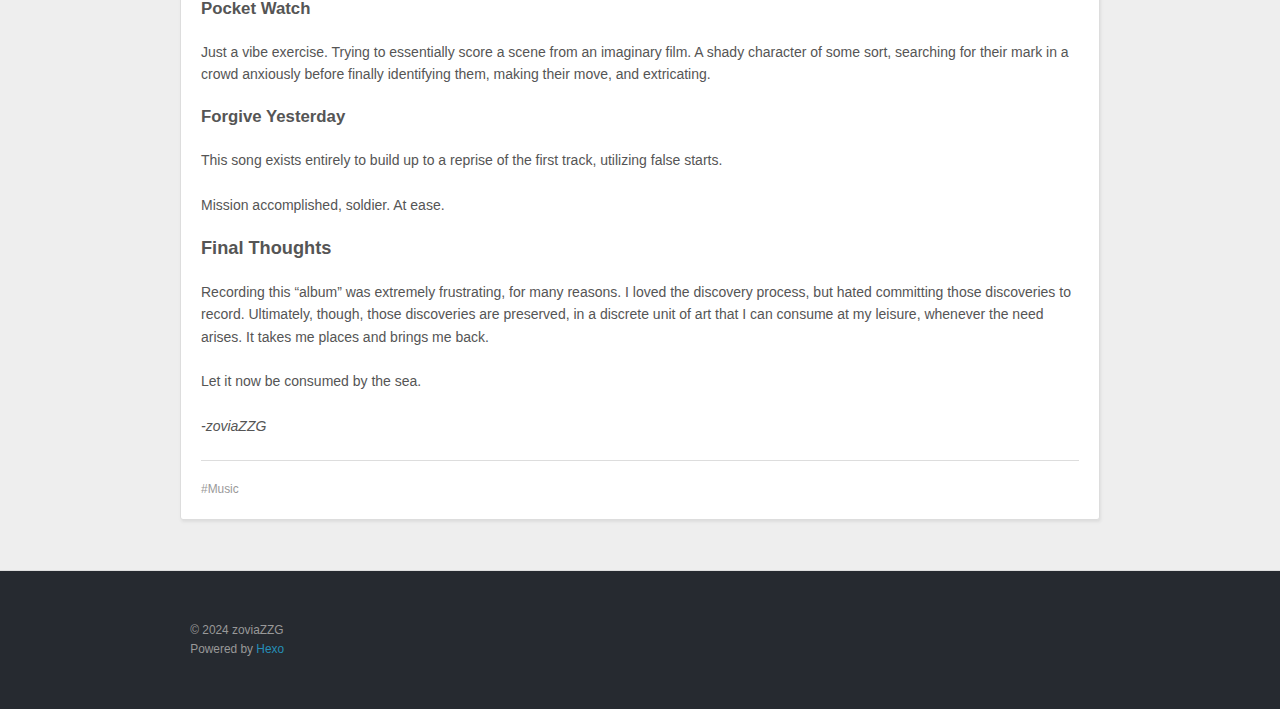
<file: 2024/02/18/Broken-Twill-Cave-Paintings-2022-Retouched/index.html>
<!DOCTYPE html>
<html>
<head>
  <meta charset="utf-8">
  
  
  <title>Broken Twill - Cave Paintings (2022) | Title Pending</title>
  <meta name="viewport" content="width=device-width, initial-scale=1, shrink-to-fit=no">
  <meta name="description" content="01 - Remember Tomorrow 02 - Another Shore 03 - Leg Twist 04 - Night Sweat 05 - Chained Together 06 - Serpent Egg  07 - Ugly Duckling 08 - Pocket Watch 09 - Forgive Yesterday  Google Drive Download">
<meta property="og:type" content="article">
<meta property="og:title" content="Broken Twill - Cave Paintings (2022)">
<meta property="og:url" content="http://zoviazzg.github.io/2024/02/18/Broken-Twill-Cave-Paintings-2022-Retouched/index.html">
<meta property="og:site_name" content="Title Pending">
<meta property="og:description" content="01 - Remember Tomorrow 02 - Another Shore 03 - Leg Twist 04 - Night Sweat 05 - Chained Together 06 - Serpent Egg  07 - Ugly Duckling 08 - Pocket Watch 09 - Forgive Yesterday  Google Drive Download">
<meta property="og:locale" content="en_US">
<meta property="og:image" content="http://zoviazzg.github.io/images/Blog%20-%20Cave%20Paintings%20Album%20Art.jpg">
<meta property="article:published_time" content="2024-02-18T15:00:00.000Z">
<meta property="article:modified_time" content="2024-03-10T05:46:58.548Z">
<meta property="article:author" content="zoviaZZG">
<meta property="article:tag" content="Music">
<meta name="twitter:card" content="summary">
<meta name="twitter:image" content="http://zoviazzg.github.io/images/Blog%20-%20Cave%20Paintings%20Album%20Art.jpg">
  
    <link rel="alternate" href="/" title="Title Pending" >
  
  
  
  
<link rel="stylesheet" href="/css/style.css">

  
    
<link rel="stylesheet" href="/fancybox/jquery.fancybox.min.css">

  
  
</head>

<body>
  <div id="container">
    <div id="wrap">
      <header id="header">
  <div id="banner"></div>
  <div id="header-outer" class="outer">
    <div id="header-title" class="inner">
      <h1 id="logo-wrap">
        <a href="/" id="logo">Title Pending</a>
      </h1>
      
        <h2 id="subtitle-wrap">
          <a href="/" id="subtitle">(under construction)</a>
        </h2>
      
    </div>
    <div id="header-inner" class="inner">
      <nav id="main-nav">
        <a id="main-nav-toggle" class="nav-icon"><span class="fa fa-bars"></span></a>
        
          <a class="main-nav-link" href="/">Home</a>
        
          <a class="main-nav-link" href="/archives">Archives</a>
        
          <a class="main-nav-link" href="/about">About</a>
        
      </nav>
    </div>
  </div>
</header>

      <div class="outer">
        <section id="main"><article id="post-Broken-Twill-Cave-Paintings-2022-Retouched" class="h-entry article article-type-post" itemprop="blogPost" itemscope itemtype="https://schema.org/BlogPosting">
  <div class="article-meta">
    <a href="/2024/02/18/Broken-Twill-Cave-Paintings-2022-Retouched/" class="article-date">
  <time class="dt-published" datetime="2024-02-18T15:00:00.000Z" itemprop="datePublished">2024-02-18</time>
</a>
    
  </div>
  <div class="article-inner">
    
    
      <header class="article-header">
        
  
    <h1 class="p-name article-title" itemprop="headline name">
      Broken Twill - Cave Paintings (2022)
    </h1>
  

      </header>
    
    <div class="e-content article-entry" itemprop="articleBody">
      
        <ul>
<li>01 - Remember Tomorrow</li>
<li>02 - Another Shore</li>
<li>03 - Leg Twist</li>
<li>04 - Night Sweat</li>
<li>05 - Chained Together</li>
<li>06 - Serpent Egg </li>
<li>07 - Ugly Duckling</li>
<li>08 - Pocket Watch</li>
<li>09 - Forgive Yesterday</li>
</ul>
<p><a target="_blank" rel="noopener" href="https://drive.google.com/drive/folders/1oJ6Hb2MiiOhTtZ-JxHcaRab-RBnukZWq?usp=sharing" title="Google Drive Download">Google Drive Download</a></p>
<hr>
<p><img src="/../images/Blog%20-%20Cave%20Paintings%20Album%20Art.jpg" alt="Album Cover" title="Broken Twill - Cave Paintings"></p>
<hr>
<h2 id="Cave-Paintings-Retouched-Liner-Notes-Annotations"><a href="#Cave-Paintings-Retouched-Liner-Notes-Annotations" class="headerlink" title="Cave Paintings, Retouched - Liner Notes &amp; Annotations"></a>Cave Paintings, Retouched - Liner Notes &amp; Annotations</h2><p>This is a short album of minimalist, instrumental guitar music I recorded in 2022. It’s full of hum, hiss, flubs and creaking floorboards. I recently made it more palatable, to my ears, by scooping out the crowded mids and boosting the treble.</p>
<p>The title “Cave Paintings” was originally meant to be a reference to how some still extant tribal peoples regularly touch up ancestral cave paintings and geoglyphs and see it as a  reverent duty rather than disrespectful. I wanted to make an album that could theoretically have other instrumental tracks layered over&#x2F;under it at a later date, perhaps much later, like a cave painting being touched up. I abandoned that idea rather quickly, for technical reasons, <em>and</em> for reasons of inexperience.</p>
<p>So the title should just be interpreted literally, I think. These are the primitive artistic expressions of a person in a cave.</p>
<p>I recorded each track in “The Marvel Method”, in reference to how Jack Kirby would plot and draw a whole Fantastic Four issue and then hand it over to Stan Lee. I would record one track first, usually the rhythm, or what passed for that role, and then play the second track over it, trying to respond, mingle and enhance. I didn’t cut up or paste anything together, each song is just two guitar tracks played start to finish in one performance, each.</p>
<p>Equipment used was about as cheap as you can get. A non-professional USB condenser mic that was the bane of my creative spirit. A 5 watt Monoprice tube amp, with the speaker-out going to the 12” combo speakers of my dead Peavey. A generic Les Paul knockoff that my dad bought from a pawn shop almost thirty years ago that somehow still sounds and feels fantastic. An old version of Audacity for software. That’s it.</p>
<p>As for musical inspiration, the main genres I drew from were the usual suspects: Blues, Folk, Rockabilly, Roma Jazz, Ska, Reggae. What surprised me was how much Metal came through in the end, though. In some cases it was intentional but, mostly, it was not. The shit you listen to when you’re 14 will stick, even if you don’t necessarily want it to.</p>
<h4 id="Remember-Tomorrow"><a href="#Remember-Tomorrow" class="headerlink" title="Remember Tomorrow"></a>Remember Tomorrow</h4><p>I can’t remember any origins of this song, so I probably came up with it in a couple days before settling in to record. Just a bouncy, morning coffee tune that turns wistful. Old times float by, sometimes.</p>
<h4 id="Another-Shore"><a href="#Another-Shore" class="headerlink" title="Another Shore"></a>Another Shore</h4><p>This was also pulled from the aether shortly before recording. I think I intended it to be an extended intro to another song or buildup to a genre shift but never found anything down that path. It’s a song in search of something and sounds it.</p>
<h4 id="Leg-Twist"><a href="#Leg-Twist" class="headerlink" title="Leg Twist"></a>Leg Twist</h4><p>This is a case where the rhythm part was something I’d been jamming for 15-20 years and had never done anything with it until I started recording. Then the lead part was hastily found and assembled in a couple days.</p>
<p>People often glamorize the songwriting and creative process but in my opinion it’s just a damn mess. Trying to catch fish with your bare hands. Schools pass around us constantly and yet each slippery mystery evades our grasp easily.</p>
<h4 id="Night-Sweat"><a href="#Night-Sweat" class="headerlink" title="Night Sweat"></a>Night Sweat</h4><p>This song is about withdrawal. Specifically those times in the middle of the night and you’re stuck in a cycle of being dead tired but you can’t get an hour of sleep before jolting out of bed, dowsed in sweat. You need sleep, but you dread it, so you pace, and you ponder, and you bargain.</p>
<p>This is another one where I had been idly playing the rhythm part for a long time but the song didn’t take shape until I sat down to record and discovered the lead melody. It took a lot of pacing, pondering, and bargaining.</p>
<h4 id="Chained-Together"><a href="#Chained-Together" class="headerlink" title="Chained Together"></a>Chained Together</h4><p>The middle point of the album that mashes together three genres, or attempts at genres. Not much thinking required, here. I just came up with some genre jams and tried to go hard with them.</p>
<h4 id="Serpent-Egg"><a href="#Serpent-Egg" class="headerlink" title="Serpent Egg"></a>Serpent Egg</h4><p>I called this one Serpent Egg because it’s so fucking hissy.</p>
<p><em>j&#x2F;k it’s some dorky jungian shit</em></p>
<p><em>but seriously sorry about the hiss yall</em></p>
<h4 id="Ugly-Duckling"><a href="#Ugly-Duckling" class="headerlink" title="Ugly Duckling"></a>Ugly Duckling</h4><p>This is probably the best guitar I’ve ever played, not just recorded, even with the flubs. Both guitars converse, dance and sing to each other, anima and animus in syzygy. I had the rhythm for over a decade and when I started playing over it for the first time, what arrived felt like it was already there, you know? Ain’t got a positive thing to say about any other track but I brushed up against the Plato zone on this one. Sometimes the planets align. But sometimes you just need a friend to hold up a mirror for you. </p>
<h4 id="Pocket-Watch"><a href="#Pocket-Watch" class="headerlink" title="Pocket Watch"></a>Pocket Watch</h4><p>Just a vibe exercise. Trying to essentially score a scene from an imaginary film. A shady character of some sort, searching for their mark in a crowd anxiously before finally identifying them, making their move, and extricating. </p>
<h4 id="Forgive-Yesterday"><a href="#Forgive-Yesterday" class="headerlink" title="Forgive Yesterday"></a>Forgive Yesterday</h4><p>This song exists entirely to build up to a reprise of the first track, utilizing false starts. </p>
<p>Mission accomplished, soldier. At ease.</p>
<h3 id="Final-Thoughts"><a href="#Final-Thoughts" class="headerlink" title="Final Thoughts"></a>Final Thoughts</h3><p>Recording this “album” was extremely frustrating, for many reasons. I loved the discovery process, but hated committing those discoveries to record. Ultimately, though, those discoveries are preserved, in a discrete unit of art that I can consume at my leisure, whenever the need arises. It takes me places and brings me back.</p>
<p>Let it now be consumed by the sea.</p>
<p><em>-zoviaZZG</em></p>

      
    </div>
    <footer class="article-footer">
      <a data-url="http://zoviazzg.github.io/2024/02/18/Broken-Twill-Cave-Paintings-2022-Retouched/" data-id="cltl5b1lb0001vpfpb4jn3g0p" data-title="Broken Twill - Cave Paintings (2022)" class="article-share-link"><span class="fa fa-share"></span></a>
      
      
      
  <ul class="article-tag-list" itemprop="keywords"><li class="article-tag-list-item"><a class="article-tag-list-link" href="/tags/Music/" rel="tag">Music</a></li></ul>

    </footer>
  </div>
  
    
  
</article>



</section>
        
      </div>
      <footer id="footer">
  
  <div class="outer">
    <div id="footer-info" class="inner">
      
      &copy; 2024 zoviaZZG<br>
      Powered by <a href="https://hexo.io/" target="_blank">Hexo</a>
    </div>
  </div>
</footer>

    </div>
    <nav id="mobile-nav">
  
    <a href="/" class="mobile-nav-link">Home</a>
  
    <a href="/archives" class="mobile-nav-link">Archives</a>
  
    <a href="/about" class="mobile-nav-link">About</a>
  
</nav>
    


<script src="/js/jquery-3.6.4.min.js"></script>



  
<script src="/fancybox/jquery.fancybox.min.js"></script>




<script src="/js/script.js"></script>





  </div>
</body>
</html>
</file>
<file: css/style.css>
body {
  width: 100%;
}
body:before,
body:after {
  content: "";
  display: table;
}
body:after {
  clear: both;
}
html,
body,
div,
span,
applet,
object,
iframe,
h1,
h2,
h3,
h4,
h5,
h6,
p,
blockquote,
pre,
a,
abbr,
acronym,
address,
big,
cite,
code,
del,
dfn,
em,
img,
ins,
kbd,
q,
s,
samp,
small,
strike,
strong,
sub,
sup,
tt,
var,
dl,
dt,
dd,
ol,
ul,
li,
fieldset,
form,
label,
legend,
table,
caption,
tbody,
tfoot,
thead,
tr,
th,
td {
  margin: 0;
  padding: 0;
  border: 0;
  outline: 0;
  font-weight: inherit;
  font-style: inherit;
  font-family: inherit;
  font-size: 100%;
  vertical-align: baseline;
}
body {
  line-height: 1;
  color: #000;
  background: #fff;
}
ol,
ul {
  list-style: none;
}
table {
  border-collapse: separate;
  border-spacing: 0;
  vertical-align: middle;
}
caption,
th,
td {
  text-align: left;
  font-weight: normal;
  vertical-align: middle;
}
a img {
  border: none;
}
input,
button {
  margin: 0;
  padding: 0;
}
input::-moz-focus-inner,
button::-moz-focus-inner {
  border: 0;
  padding: 0;
}
html,
body,
#container {
  height: 100%;
}
body {
  background: #eee;
  font: 14px Verdana, sans-serif;
  -webkit-text-size-adjust: 100%;
}
.outer {
  max-width: 920px;
  margin: 0 auto;
  padding: 0 20px;
}
.outer:before,
.outer:after {
  content: "";
  display: table;
}
.outer:after {
  clear: both;
}
.inner {
  display: inline;
  float: left;
  width: 97.77777777777777%;
  margin: 0 1.111111111111111%;
}
.left,
.alignleft {
  float: left;
}
.right,
.alignright {
  float: right;
}
.clear {
  clear: both;
}
#container {
  position: relative;
}
.mobile-nav-on {
  overflow: hidden;
}
#wrap {
  height: 100%;
  width: 100%;
  position: absolute;
  top: 0;
  left: 0;
  -webkit-transition: 0.2s ease-out;
  -moz-transition: 0.2s ease-out;
  -ms-transition: 0.2s ease-out;
  transition: 0.2s ease-out;
  z-index: 1;
  background: #eee;
}
.mobile-nav-on #wrap {
  left: 280px;
}
.article-date,
.article-category-link,
.archive-year {
  text-decoration: none;
  text-transform: uppercase;
  letter-spacing: 2px;
  color: #999;
  margin-bottom: 1em;
  margin-left: 5px;
  line-height: 1em;
  text-shadow: 0 1px #fff;
  font-weight: bold;
}
.article-inner,
.archive-article-inner {
  background: #fff;
  -webkit-box-shadow: 1px 2px 3px #ddd;
  box-shadow: 1px 2px 3px #ddd;
  border: 1px solid #ddd;
  border-radius: 3px;
}
.article-entry h1 {
  font-size: 2em;
}
.article-entry h2 {
  font-size: 1.5em;
}
.article-entry h3 {
  font-size: 1.3em;
}
.article-entry h4 {
  font-size: 1.2em;
}
.article-entry h5 {
  font-size: 1em;
}
.article-entry h6 {
  font-size: 1em;
  color: #999;
}
.article-entry hr {
  border: 1px dashed #ddd;
}
.article-entry strong {
  font-weight: bold;
}
.article-entry em,
.article-entry cite {
  font-style: italic;
}
.article-entry sup,
.article-entry sub {
  font-size: 0.75em;
  line-height: 0;
  position: relative;
  vertical-align: baseline;
}
.article-entry sup {
  top: -0.5em;
}
.article-entry sub {
  bottom: -0.2em;
}
.article-entry small {
  font-size: 0.85em;
}
.article-entry acronym,
.article-entry abbr {
  border-bottom: 1px dotted;
}
.article-entry ul,
.article-entry ol,
.article-entry dl {
  margin: 0 20px;
  line-height: 1.6em;
}
.article-entry ul ul,
.article-entry ol ul,
.article-entry ul ol,
.article-entry ol ol {
  margin-top: 0;
  margin-bottom: 0;
}
.article-entry ul {
  list-style: disc;
}
.article-entry ol {
  list-style: decimal;
}
.article-entry dt {
  font-weight: bold;
}
#header {
  height: 300px;
  position: relative;
  border-bottom: 1px solid #ddd;
}
#header:before,
#header:after {
  content: "";
  position: absolute;
  left: 0;
  right: 0;
  height: 40px;
}
#header:before {
  top: 0;
  background: -webkit-linear-gradient(rgba(0,0,0,0), transparent);
  background: -moz-linear-gradient(rgba(0,0,0,0), transparent);
  background: -ms-linear-gradient(rgba(0,0,0,0), transparent);
  background: linear-gradient(rgba(0,0,0,0), transparent);
}
#header:after {
  bottom: 0;
  background: -webkit-linear-gradient(transparent, rgba(0,0,0,0) transparent);
  background: -moz-linear-gradient(transparent, rgba(0,0,0,0) transparent);
  background: -ms-linear-gradient(transparent, rgba(0,0,0,0) transparent);
  background: linear-gradient(transparent, rgba(0,0,0,0) transparent);
}
#header-outer {
  height: 100%;
  position: relative;
}
#header-inner {
  position: relative;
  overflow: hidden;
}
#banner {
  position: absolute;
  top: 0;
  left: 0;
  width: 100%;
  height: 100%;
  background: url("images/banner.jpg") center #000;
  background-size: cover;
  z-index: -1;
}
#header-title {
  text-align: center;
  height: 40px;
  position: absolute;
  top: 50%;
  left: 0;
  margin-top: -20px;
}
#logo,
#subtitle {
  text-decoration: none;
  color: #fff;
  font-weight: 300;
  text-shadow: 0 1px 4px rgba(0,0,0,0.3);
}
#logo {
  font-size: 40px;
  line-height: 40px;
  letter-spacing: 2px;
}
#subtitle {
  font-size: 16px;
  line-height: 16px;
  letter-spacing: 1px;
}
#subtitle-wrap {
  margin-top: 16px;
}
#main-nav {
  float: left;
  margin-left: -15px;
}
.nav-icon,
.main-nav-link {
  float: left;
  color: #fff;
  opacity: 0.6;
  text-decoration: none;
  text-shadow: 0 1px rgba(0,0,0,0.2);
  -webkit-transition: opacity 0.2s;
  -moz-transition: opacity 0.2s;
  -ms-transition: opacity 0.2s;
  transition: opacity 0.2s;
  display: block;
  padding: 20px 15px;
}
.nav-icon:hover,
.main-nav-link:hover {
  opacity: 1;
}
.nav-icon {
  text-align: center;
  font-size: 14px;
  width: 14px;
  height: 14px;
  padding: 20px 15px;
  position: relative;
  cursor: pointer;
}
.main-nav-link {
  font-weight: 300;
  letter-spacing: 1px;
}
@media screen and (max-width: 479px) {
  .main-nav-link {
    display: none;
  }
}
#main-nav-toggle {
  display: none;
}
@media screen and (max-width: 479px) {
  #main-nav-toggle {
    display: block;
  }
}
#sub-nav {
  float: right;
  margin-right: -15px;
}
#search-form-wrap {
  position: absolute;
  top: 15px;
  width: 150px;
  height: 30px;
  right: -150px;
  opacity: 0;
  -webkit-transition: 0.2s ease-out;
  -moz-transition: 0.2s ease-out;
  -ms-transition: 0.2s ease-out;
  transition: 0.2s ease-out;
}
#search-form-wrap.on {
  opacity: 1;
  right: 0;
}
@media screen and (max-width: 479px) {
  #search-form-wrap {
    width: 100%;
    right: -100%;
  }
}
.search-form {
  position: absolute;
  top: 0;
  left: 0;
  right: 0;
  background: #fff;
  padding: 5px 15px;
  border-radius: 15px;
  -webkit-box-shadow: 0 0 10px rgba(0,0,0,0.3);
  box-shadow: 0 0 10px rgba(0,0,0,0.3);
}
.search-form-input {
  border: none;
  background: none;
  color: #555;
  width: 100%;
  font: 13px Verdana, sans-serif;
  outline: none;
}
.search-form-input::-webkit-search-results-decoration,
.search-form-input::-webkit-search-cancel-button {
  -webkit-appearance: none;
}
.search-form-submit {
  position: absolute;
  top: 50%;
  right: 10px;
  margin-top: -7px;
  font: 13px ForkAwesome;
  border: none;
  background: none;
  color: #bbb;
  cursor: pointer;
}
.search-form-submit:hover,
.search-form-submit:focus {
  color: #777;
}
.article {
  margin: 50px 0;
}
.article-inner {
  overflow: hidden;
}
.article-meta:before,
.article-meta:after {
  content: "";
  display: table;
}
.article-meta:after {
  clear: both;
}
.article-date {
  float: left;
}
.article-category {
  float: left;
  line-height: 1em;
  color: #ccc;
  text-shadow: 0 1px #fff;
  margin-left: 8px;
}
.article-category:before {
  content: "\2022";
}
.article-category-link {
  margin: 0 12px 1em;
}
.article-header {
  padding: 20px 20px 0;
}
.article-title {
  text-decoration: none;
  font-size: 2em;
  font-weight: bold;
  color: #555;
  line-height: 1.1em;
  -webkit-transition: color 0.2s;
  -moz-transition: color 0.2s;
  -ms-transition: color 0.2s;
  transition: color 0.2s;
}
a.article-title:hover {
  color: #258fb8;
}
.article-entry {
  color: #555;
  padding: 0 20px;
}
.article-entry:before,
.article-entry:after {
  content: "";
  display: table;
}
.article-entry:after {
  clear: both;
}
.article-entry p,
.article-entry table {
  line-height: 1.6em;
  margin: 1.6em 0;
}
.article-entry h1,
.article-entry h2,
.article-entry h3,
.article-entry h4,
.article-entry h5,
.article-entry h6 {
  font-weight: bold;
}
.article-entry h1,
.article-entry h2,
.article-entry h3,
.article-entry h4,
.article-entry h5,
.article-entry h6 {
  line-height: 1.1em;
  margin: 1.1em 0;
}
.article-entry a {
  color: #258fb8;
  text-decoration: none;
}
.article-entry a:hover {
  text-decoration: underline;
}
.article-entry ul,
.article-entry ol,
.article-entry dl {
  margin-top: 1.6em;
  margin-bottom: 1.6em;
}
.article-entry img,
.article-entry video {
  max-width: 100%;
  height: auto;
  display: block;
  margin: auto;
}
.article-entry iframe {
  border: none;
}
.article-entry table {
  width: 100%;
  border-collapse: collapse;
  border-spacing: 0;
}
.article-entry th {
  font-weight: bold;
  border-bottom: 3px solid #ddd;
  padding-bottom: 0.5em;
}
.article-entry td {
  border-bottom: 1px solid #ddd;
  padding: 10px 0;
}
.article-entry blockquote {
  font-family: Verdana, serif;
  margin: 1.6em 20px;
  text-align: center;
}
.article-entry blockquote footer {
  font-size: 14px;
  margin: 1.6em 0;
  font-family: Verdana, sans-serif;
}
.article-entry blockquote footer cite:before {
  content: "—";
  padding: 0 0.5em;
}
.article-entry .pullquote {
  text-align: left;
  width: 45%;
  margin: 0;
}
.article-entry .pullquote.left {
  margin-left: 0.5em;
  margin-right: 1em;
}
.article-entry .pullquote.right {
  margin-right: 0.5em;
  margin-left: 1em;
}
.article-entry .caption {
  color: #999;
  display: block;
  font-size: 0.9em;
  margin-top: 0.5em;
  position: relative;
  text-align: center;
}
.article-entry .video-container {
  position: relative;
  padding-top: 56.25%;
  height: 0;
  overflow: hidden;
}
.article-entry .video-container iframe,
.article-entry .video-container object,
.article-entry .video-container embed {
  position: absolute;
  top: 0;
  left: 0;
  width: 100%;
  height: 100%;
  margin-top: 0;
}
.article-more-link a {
  display: inline-block;
  line-height: 1em;
  padding: 6px 15px;
  border-radius: 15px;
  background: #eee;
  color: #999;
  text-shadow: 0 1px #fff;
  text-decoration: none;
}
.article-more-link a:hover {
  background: #258fb8;
  color: #fff;
  text-decoration: none;
  text-shadow: 0 1px #1e7293;
}
.article-footer {
  font-size: 0.85em;
  line-height: 1.6em;
  border-top: 1px solid #ddd;
  padding-top: 1.6em;
  margin: 0 20px 20px;
}
.article-footer:before,
.article-footer:after {
  content: "";
  display: table;
}
.article-footer:after {
  clear: both;
}
.article-footer a {
  color: #999;
  text-decoration: none;
}
.article-footer a:hover {
  color: #555;
}
.article-tag-list-item {
  float: left;
  margin-right: 10px;
}
.article-tag-list-link:before {
  content: "#";
}
.article-comment-link {
  float: right;
}
.article-comment-link:before {
  padding-right: 8px;
}
.article-share-link {
  cursor: pointer;
  float: right;
  margin-left: 20px;
}
.article-share-link:before {
  padding-right: 6px;
}
#article-nav {
  position: relative;
}
#article-nav:before,
#article-nav:after {
  content: "";
  display: table;
}
#article-nav:after {
  clear: both;
}
@media screen and (min-width: 768px) {
  #article-nav {
    margin: 50px 0;
  }
  #article-nav:before {
    width: 8px;
    height: 8px;
    position: absolute;
    top: 50%;
    left: 50%;
    margin-top: -4px;
    margin-left: -4px;
    content: "";
    border-radius: 50%;
    background: #ddd;
    -webkit-box-shadow: 0 1px 2px #fff;
    box-shadow: 0 1px 2px #fff;
  }
}
.article-nav-link-wrap {
  text-decoration: none;
  text-shadow: 0 1px #fff;
  color: #999;
  -webkit-box-sizing: border-box;
  -moz-box-sizing: border-box;
  box-sizing: border-box;
  margin-top: 50px;
  text-align: center;
  display: block;
}
.article-nav-link-wrap:hover {
  color: #555;
}
@media screen and (min-width: 768px) {
  .article-nav-link-wrap {
    width: 50%;
    margin-top: 0;
  }
}
@media screen and (min-width: 768px) {
  #article-nav-newer {
    float: left;
    text-align: right;
    padding-right: 20px;
  }
}
@media screen and (min-width: 768px) {
  #article-nav-older {
    float: right;
    text-align: left;
    padding-left: 20px;
  }
}
.article-nav-caption {
  text-transform: uppercase;
  letter-spacing: 2px;
  color: #ddd;
  line-height: 1em;
  font-weight: bold;
}
#article-nav-newer .article-nav-caption {
  margin-right: -2px;
}
.article-nav-title {
  font-size: 0.85em;
  line-height: 1.6em;
  margin-top: 0.5em;
}
.article-share-box {
  position: absolute;
  display: none;
  background: #fff;
  -webkit-box-shadow: 1px 2px 10px rgba(0,0,0,0.2);
  box-shadow: 1px 2px 10px rgba(0,0,0,0.2);
  border-radius: 3px;
  margin-left: -145px;
  overflow: hidden;
  z-index: 1;
}
.article-share-box.on {
  display: block;
}
.article-share-input {
  width: 100%;
  background: none;
  -webkit-box-sizing: border-box;
  -moz-box-sizing: border-box;
  box-sizing: border-box;
  font: 14px Verdana, sans-serif;
  padding: 0 15px;
  color: #555;
  outline: none;
  border: 1px solid #ddd;
  border-radius: 3px 3px 0 0;
  height: 36px;
  line-height: 36px;
}
.article-share-links {
  background: #eee;
}
.article-share-links:before,
.article-share-links:after {
  content: "";
  display: table;
}
.article-share-links:after {
  clear: both;
}
.article-share-twitter,
.article-share-facebook,
.article-share-pinterest,
.article-share-linkedin {
  width: 50px;
  height: 36px;
  display: block;
  float: left;
  position: relative;
  color: #999;
  text-shadow: 0 1px #fff;
}
.article-share-twitter:before,
.article-share-facebook:before,
.article-share-pinterest:before,
.article-share-linkedin:before {
  font-size: 20px;
  width: 20px;
  height: 20px;
  position: absolute;
  top: 50%;
  left: 50%;
  margin-top: -10px;
  margin-left: -10px;
  text-align: center;
}
.article-share-twitter:hover,
.article-share-facebook:hover,
.article-share-pinterest:hover,
.article-share-linkedin:hover {
  color: #fff;
}
.article-share-twitter:hover {
  background: #00aced;
  text-shadow: 0 1px #008abe;
}
.article-share-facebook:hover {
  background: #3b5998;
  text-shadow: 0 1px #2f477a;
}
.article-share-pinterest:hover {
  background: #cb2027;
  text-shadow: 0 1px #a21a1f;
}
.article-share-linkedin:hover {
  background: #0077b5;
  text-shadow: 0 1px #005f91;
}
.article-gallery {
  background: #000;
  position: relative;
}
.article-gallery-photos {
  position: relative;
  overflow: hidden;
}
.article-gallery-img {
  display: none;
  max-width: 100%;
}
.article-gallery-img:first-child {
  display: block;
}
.article-gallery-img.loaded {
  position: absolute;
  display: block;
}
.article-gallery-img img {
  display: block;
  max-width: 100%;
  margin: 0 auto;
}
#comments {
  background: #fff;
  -webkit-box-shadow: 1px 2px 3px #ddd;
  box-shadow: 1px 2px 3px #ddd;
  padding: 20px;
  border: 1px solid #ddd;
  border-radius: 3px;
  margin: 50px 0;
}
#comments a {
  color: #258fb8;
}
.archives-wrap {
  margin: 50px 0;
}
.archives:before,
.archives:after {
  content: "";
  display: table;
}
.archives:after {
  clear: both;
}
.archive-year-wrap {
  margin-bottom: 1em;
}
.archives {
  -webkit-column-gap: 10px;
  -moz-column-gap: 10px;
  column-gap: 10px;
}
@media screen and (min-width: 480px) and (max-width: 767px) {
  .archives {
    -webkit-column-count: 2;
    -moz-column-count: 2;
    column-count: 2;
  }
}
@media screen and (min-width: 768px) {
  .archives {
    -webkit-column-count: 3;
    -moz-column-count: 3;
    column-count: 3;
  }
}
.archive-article {
  -webkit-column-break-inside: avoid;
  page-break-inside: avoid;
  overflow: hidden;
  break-inside: avoid-column;
}
.archive-article-inner {
  padding: 10px;
  margin-bottom: 15px;
}
.archive-article-title {
  text-decoration: none;
  font-weight: bold;
  color: #555;
  -webkit-transition: color 0.2s;
  -moz-transition: color 0.2s;
  -ms-transition: color 0.2s;
  transition: color 0.2s;
  line-height: 1.6em;
}
.archive-article-title:hover {
  color: #258fb8;
}
.archive-article-footer {
  margin-top: 1em;
}
.archive-article-date {
  color: #999;
  text-decoration: none;
  font-size: 0.85em;
  line-height: 1em;
  margin-bottom: 0.5em;
  display: block;
}
#page-nav {
  margin: 50px auto;
  background: #fff;
  -webkit-box-shadow: 1px 2px 3px #ddd;
  box-shadow: 1px 2px 3px #ddd;
  border: 1px solid #ddd;
  border-radius: 3px;
  text-align: center;
  color: #999;
  overflow: hidden;
}
#page-nav:before,
#page-nav:after {
  content: "";
  display: table;
}
#page-nav:after {
  clear: both;
}
#page-nav a,
#page-nav span {
  padding: 10px 20px;
  line-height: 1;
  height: 2ex;
}
#page-nav a {
  color: #999;
  text-decoration: none;
}
#page-nav a:hover {
  background: #999;
  color: #fff;
}
#page-nav .prev {
  float: left;
}
#page-nav .next {
  float: right;
}
#page-nav .page-number {
  display: inline-block;
}
@media screen and (max-width: 479px) {
  #page-nav .page-number {
    display: none;
  }
}
#page-nav .current {
  color: #555;
  font-weight: bold;
}
#page-nav .space {
  color: #ddd;
}
#footer {
  background: #262a30;
  padding: 50px 0;
  border-top: 1px solid #ddd;
  color: #999;
}
#footer a {
  color: #258fb8;
  text-decoration: none;
}
#footer a:hover {
  text-decoration: underline;
}
#footer-info {
  line-height: 1.6em;
  font-size: 0.85em;
}
.article-entry pre,
.article-entry .highlight {
  background: #2d2d2d;
  margin: 0 -20px;
  padding: 15px 20px;
  border-style: solid;
  border-color: #ddd;
  border-width: 1px 0;
  overflow: auto;
  color: #ccc;
  line-height: 22.400000000000002px;
}
.article-entry .highlight .gutter pre,
.article-entry .gist .gist-file .gist-data .line-numbers {
  color: #666;
  font-size: 0.85em;
}
.article-entry pre,
.article-entry code {
  font-family: Verdana, monospace;
}
.article-entry code {
  background: #eee;
  text-shadow: 0 1px #fff;
  padding: 0 0.3em;
}
.article-entry pre code {
  background: none;
  text-shadow: none;
  padding: 0;
}
.article-entry .highlight pre {
  border: none;
  margin: 0;
  padding: 0;
}
.article-entry .highlight table {
  margin: 0;
  width: auto;
}
.article-entry .highlight td {
  border: none;
  padding: 0;
}
.article-entry .highlight figcaption {
  font-size: 0.85em;
  color: #999;
  line-height: 1em;
  margin-bottom: 1em;
}
.article-entry .highlight figcaption:before,
.article-entry .highlight figcaption:after {
  content: "";
  display: table;
}
.article-entry .highlight figcaption:after {
  clear: both;
}
.article-entry .highlight figcaption a {
  float: right;
}
.article-entry .highlight .gutter {
  -moz-user-select: none;
  -ms-user-select: none;
  -webkit-user-select: none;
  -webkit-user-select: none;
  -moz-user-select: none;
  -ms-user-select: none;
  user-select: none;
}
.article-entry .highlight .gutter pre {
  text-align: right;
  padding-right: 20px;
}
.article-entry .highlight .line {
  height: 22.400000000000002px;
}
.article-entry .highlight .line.marked {
  background: #515151;
}
.article-entry .gist {
  margin: 0 -20px;
  border-style: solid;
  border-color: #ddd;
  border-width: 1px 0;
  background: #2d2d2d;
  padding: 15px 20px 15px 0;
}
.article-entry .gist .gist-file {
  border: none;
  font-family: Verdana, monospace;
  margin: 0;
}
.article-entry .gist .gist-file .gist-data {
  background: none;
  border: none;
}
.article-entry .gist .gist-file .gist-data .line-numbers {
  background: none;
  border: none;
  padding: 0 20px 0 0;
}
.article-entry .gist .gist-file .gist-data .line-data {
  padding: 0 !important;
}
.article-entry .gist .gist-file .highlight {
  margin: 0;
  padding: 0;
  border: none;
}
.article-entry .gist .gist-file .gist-meta {
  background: #2d2d2d;
  color: #999;
  font: 0.85em Verdana, sans-serif;
  text-shadow: 0 0;
  padding: 0;
  margin-top: 1em;
  margin-left: 20px;
}
.article-entry .gist .gist-file .gist-meta a {
  color: #258fb8;
  font-weight: normal;
}
.article-entry .gist .gist-file .gist-meta a:hover {
  text-decoration: underline;
}
pre .comment,
pre .title {
  color: #999;
}
pre .variable,
pre .attribute,
pre .tag,
pre .regexp,
pre .ruby .constant,
pre .xml .tag .title,
pre .xml .pi,
pre .xml .doctype,
pre .html .doctype,
pre .css .id,
pre .css .class,
pre .css .pseudo {
  color: #f2777a;
}
pre .number,
pre .preprocessor,
pre .built_in,
pre .literal,
pre .params,
pre .constant {
  color: #f99157;
}
pre .class,
pre .ruby .class .title,
pre .css .rules .attribute {
  color: #9c9;
}
pre .string,
pre .value,
pre .inheritance,
pre .header,
pre .ruby .symbol,
pre .xml .cdata {
  color: #9c9;
}
pre .css .hexcolor {
  color: #6cc;
}
pre .function,
pre .python .decorator,
pre .python .title,
pre .ruby .function .title,
pre .ruby .title .keyword,
pre .perl .sub,
pre .javascript .title,
pre .coffeescript .title {
  color: #69c;
}
pre .keyword,
pre .javascript .function {
  color: #c9c;
}
@media screen and (max-width: 479px) {
  #mobile-nav {
    position: absolute;
    top: 0;
    left: 0;
    width: 280px;
    height: 100%;
    background: #191919;
    border-right: 1px solid #fff;
  }
}
@media screen and (max-width: 479px) {
  .mobile-nav-link {
    display: block;
    color: #999;
    text-decoration: none;
    padding: 15px 20px;
    font-weight: bold;
  }
  .mobile-nav-link:hover {
    color: #fff;
  }
}
</file>
